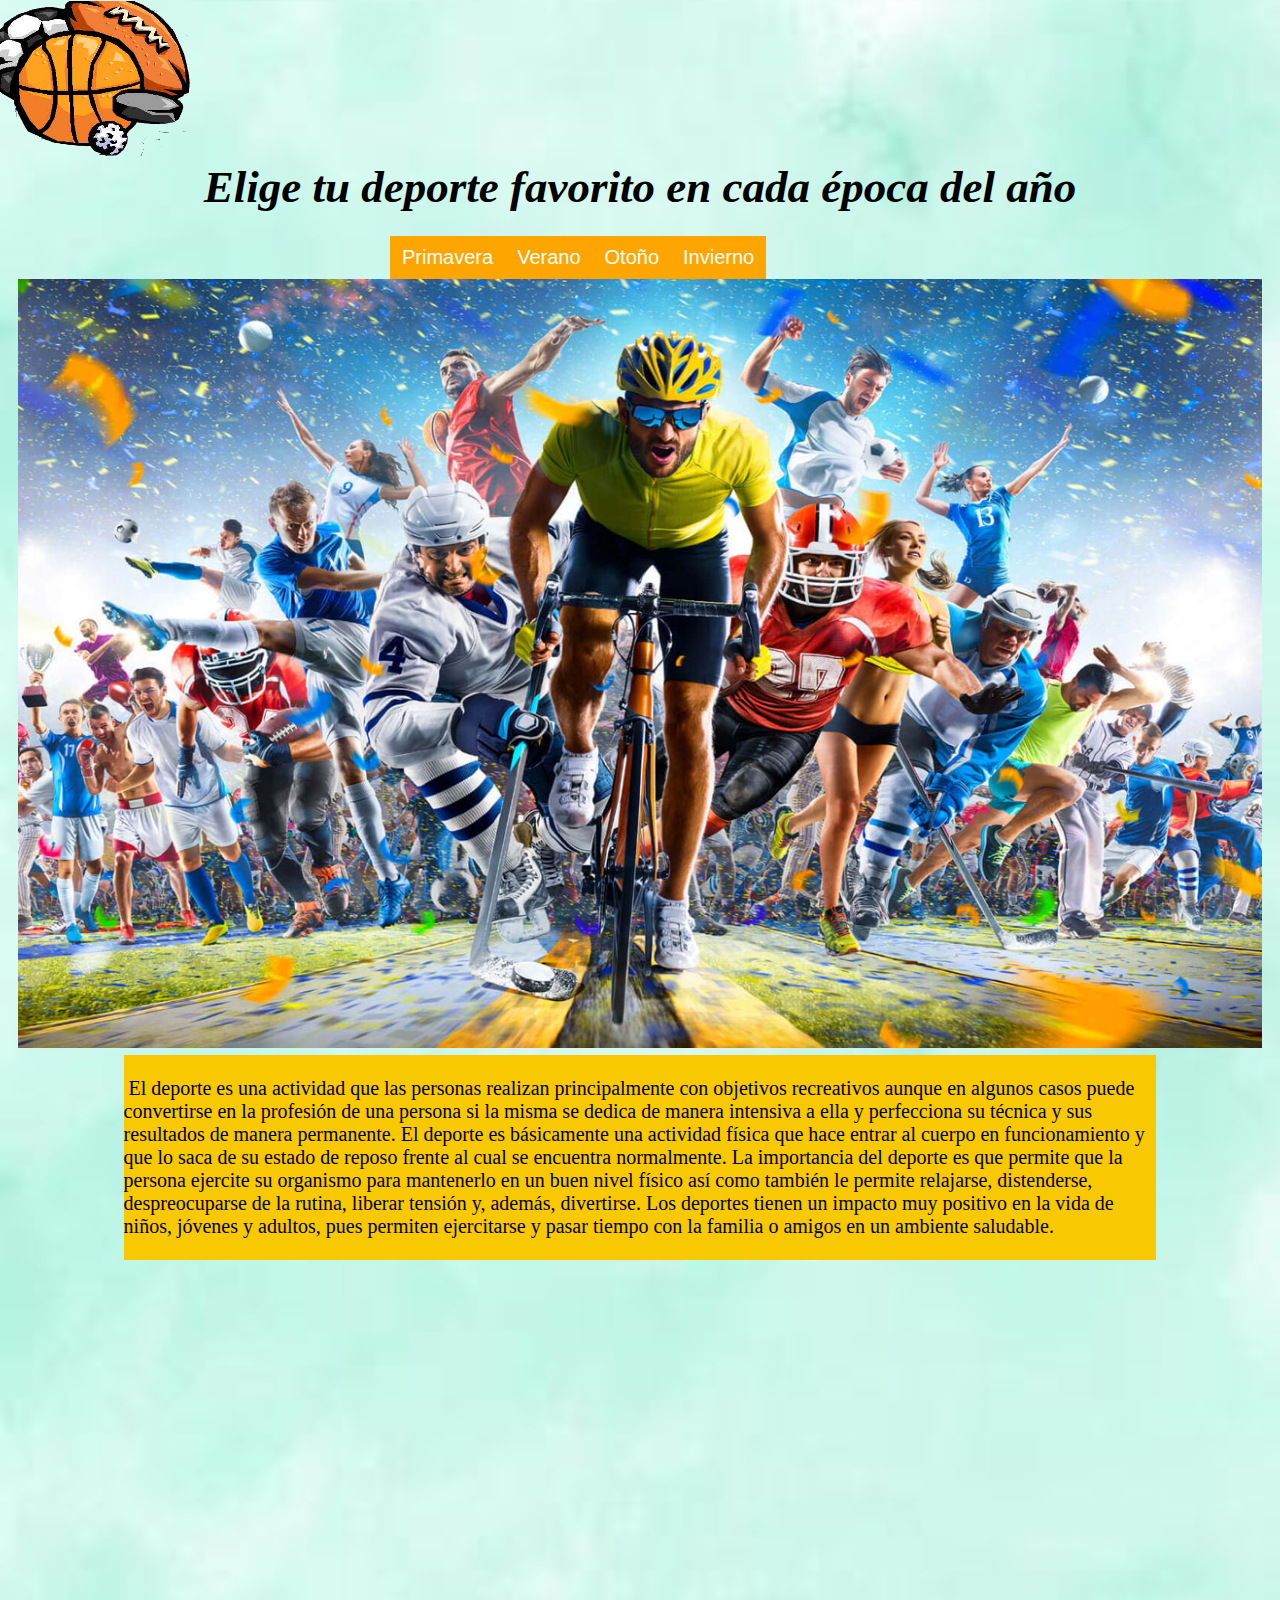
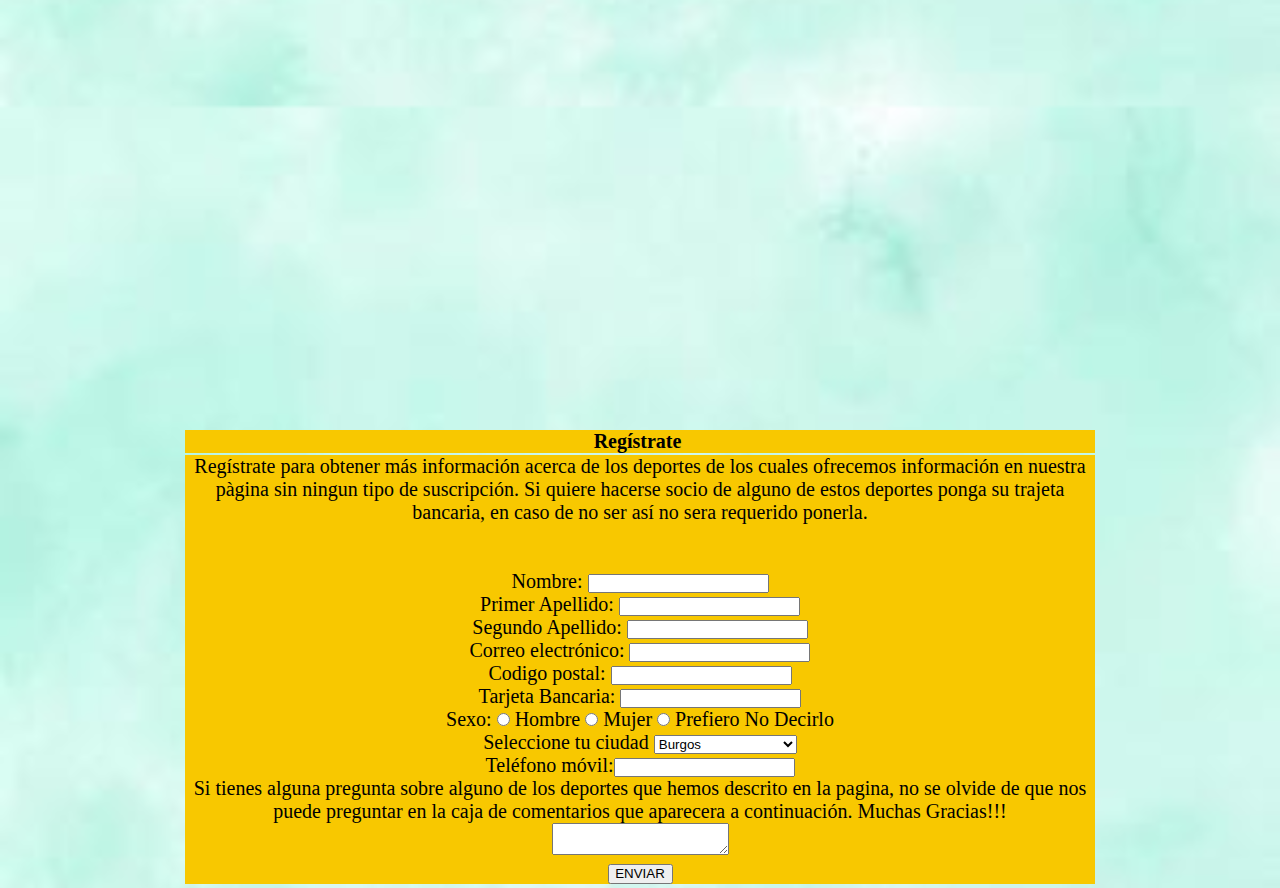
<file: index.html>
<!doctype html>
<html>
<head>
<meta charset="utf-8">
<title>Elige tu deporte favorito en cada época del año--Daniel</title>
<link href="css pw.css" rel="stylesheet" type="text/css">
<style type="text/css">
h1,h2,h3,h4,h5,h6 {
    font-style: oblique;
    font-weight: 400;
}
h1 {
    font-size: 45px;
}
</style>

	
	
	<style type="text/css">

body,td,th {
    color: #000000;
    font-size: 24px;
}
		.botonerror{
			width: 65px;
			height: 20px;
		}
    </style>
<link href="css pw.css" rel="stylesheet" type="text/css">
</head>

<body>
<img src="imagenes/logo_final.jpg" width="191" height="156" alt=""/>
<space></space>
<center>

<div id="n">
  <h1><strong>
    <center>
      Elige tu deporte favorito en cada época del año
    </center>
  </strong></h1>
  <p>&nbsp;</p>
</div>

<body>

<div id="header">
  <center>
  <ul class="nav">
<li><a href="">Primavera</a>
		<ul class = "nav">
			<dropdown>
			<li><a  href="paginas/mountain_bike.html">Mountain bike</a></li>
			<li><a href="paginas/runing.html">Running</a></li>
			<li><a href="paginas/alpinismo.html">Alpinismo</a></li>
			</dropdown>
		</ul>
</li>

	<li><a href="">Verano</a>
		<ul class = "nav2">
			<dropdown>
			<li><a href="paginas/natacion.html">Natación</a></li>
			<li><a href="paginas/piraguismo.html">Piragüismo</a></li>
			<li><a href="paginas/voleibol_playa.html">Voley playa</a></li>
			</dropdown>
		</ul>
	</li><li><a href="">Otoño</a>
		<ul class = "nav3">
			<dropdown>
			<li><a href="paginas/trekking.html">Trekking</a></li>
			<li><a href="paginas/crossfit.html">Crossfit</a></li>
			<li><a href="paginas/padel.html">Padel</a></li>
			</dropdown>
		</ul>
	</li>
	<li><a href="">Invierno</a>
		<ul class = "nav4">
		<dropdown>
			<li><a href="paginas/esqui.html"> Esquí</a></li>
			<li><a href="paginas/snowboard.html">Snowboard</a></li>
			<li><a href="paginas/hockey_sobre_hielo.html">Hockey sobre hielo</a></li>
			 </dropdown>
	</ul> </li>
	
	  </ul></center></div>
	
	<p>
	
<center><img src="imagenes/foto_de_depotistas_ portada _.jpg" width="1244" height="769" alt=""/></center> 
</p>

	
	<center>
	  <table width="81%" height="209" border="0.5">
	    <tbody>
	      <tr>
	        <td height="93" bgcolor="#F8C800">&nbsp;El deporte es una actividad que las personas realizan principalmente con objetivos recreativos aunque en algunos casos puede convertirse en la profesión de una persona si la misma se dedica de manera intensiva a ella y perfecciona su técnica y sus resultados de manera permanente. El deporte es básicamente una actividad física que hace entrar al cuerpo en funcionamiento y que lo saca de su estado de reposo frente al cual se encuentra normalmente. La importancia del deporte es que permite que la persona ejercite su organismo para mantenerlo en un buen nivel físico así como también le permite relajarse, distenderse, despreocuparse de la rutina, liberar tensión y, además, divertirse. Los deportes tienen un impacto muy positivo en la vida de niños, jóvenes y adultos, pues permiten ejercitarse y pasar tiempo con la familia o amigos en un ambiente saludable.</td>
          </tr>
        </tbody>
      </table>
	</center>
		<br>
	  
	  <br><br><br>

<center><iframe width="900" height="600" src="https://www.youtube.com/embed/-v3ufk_NVyg" title="YouTube video player" frameborder="0" allow="accelerometer; autoplay; clipboard-write; encrypted-media; gyroscope; picture-in-picture" allowfullscreen></iframe></center>

	
	<br><br><br>
	
	<table width="914" border="0.5">
  <tbody>
    <tr>
      <th bgcolor="#F8C800" scope="col">Regístrate&nbsp;</th>
    </tr>
    <tr>
      <td width="200" height="99" bgcolor="#F8C800">
		 <center><p>Regístrate para obtener más información acerca de los deportes de los cuales ofrecemos información en nuestra pàgina sin ningun tipo de suscripción. Si quiere hacerse socio de alguno de estos deportes ponga su trajeta bancaria, en caso de no ser así no sera requerido ponerla.</p></center>
	  <center><p>&nbsp;</p>
	  <p>&nbsp;</p>
	<p>Nombre:
			<input name="Nombre" type="text" id="Nombre"></p>
	<p> Primer Apellido:
	<input name="Apellido" type="text" id="Apellido">
	</p>
	<p> Segundo Apellido:
	<input name="Apellido" type="text" id="Apellido">
	</p>
	<p>Correo electrónico:
	<input name="Correo electrónico" type="email" id="Correo electrónico">
	</p>
	<p>Codigo postal:
	<input name="Codigo Postal" type="text" id="Codigo Postal">
	</p>
	<p> Tarjeta Bancaria:
	<input name="Tarjeta Bancaria" type="text" id="Tarjeta Bancaria">
	</p>
	   
	<p>Sexo:
    <input type="radio" name="hm" value="h"> Hombre
    <input type="radio" name="hm" value="m"> Mujer
	<input type="radio" name="hm" value="x"> Prefiero No Decirlo
  	</p>
			  
	 
		
	  
	Seleccione tu ciudad     
	  <select name="transporte">

<option>Burgos</option>
<option>Sevilla</option>
<option>Santander</option>
<option>Barcelona</option>
<option>Valencia</option>
<option>Santander</option>
<option>Madrid</option>
<option>Málaga</option>
<option>Otra Ciudad Distinta</option>

	</select>
		  <p>Teléfono móvil:<input type="tel"></p>
		 
		  <p>Si tienes alguna pregunta sobre alguno de los deportes que hemos descrito en la pagina, no se olvide de que nos puede preguntar en la caja de comentarios que aparecera a continuación. Muchas Gracias!!!<ul><textarea></textarea></ul></p>
			 
			 
			 <p><button class="botonerror" onclick="location.href='paginas/boton_enviar.html'">ENVIAR</button></p></center>
		</td>
    </tr>
    <tr> </tr>
  </tbody>
</table>



	
</body> 
	</center></body>
</html>
</file>
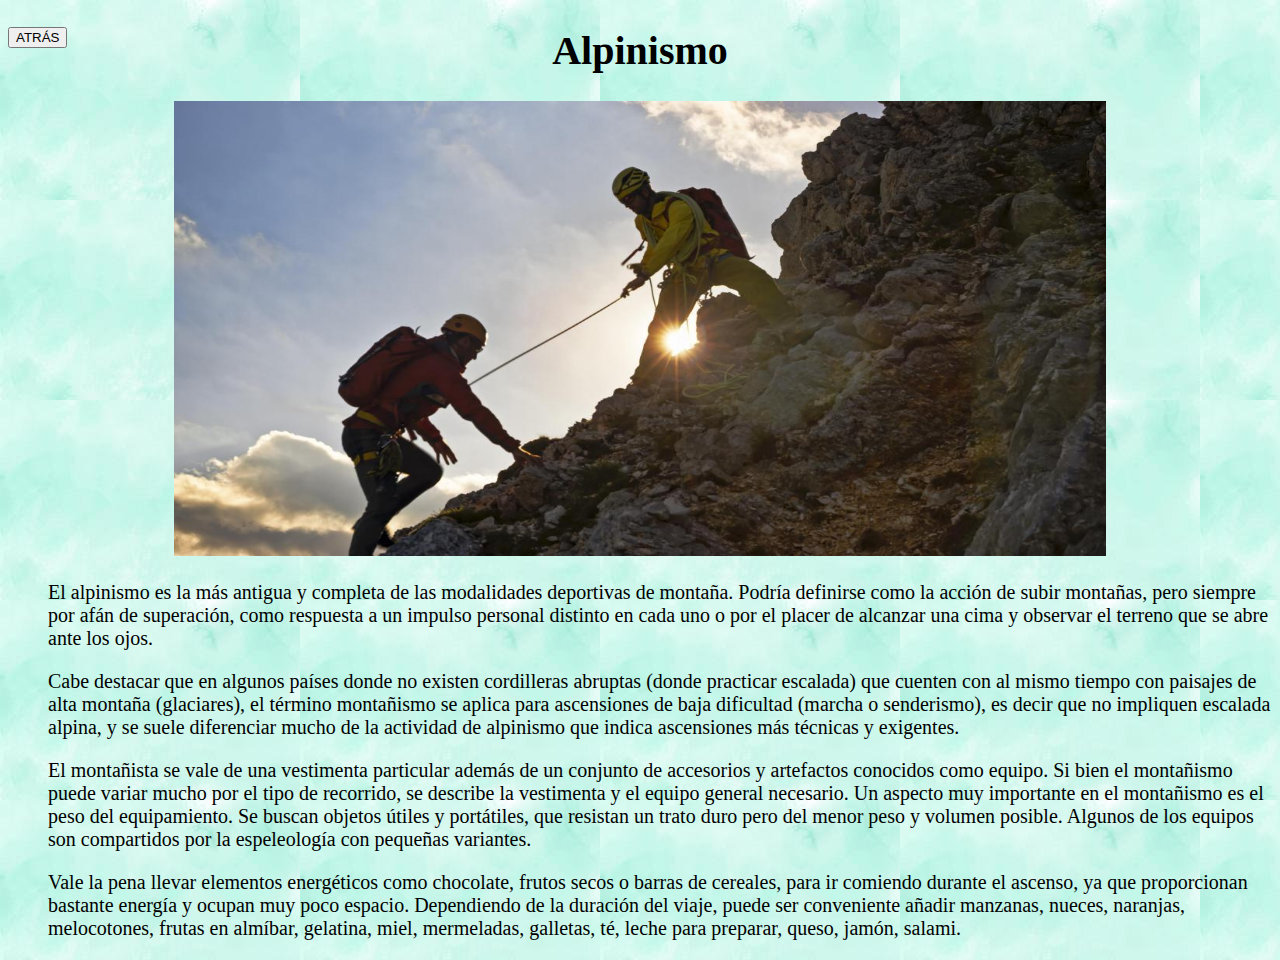
<file: paginas/alpinismo.html>
<!doctype html>
<html>
<head>
<meta charset="utf-8">
<title>Alpinismo</title>
<style type="text/css">
body {
    background-image: url(../imagenes/-background-vector.jpg);
    background-repeat: repeat;
	font-size: 20px;
}
	.botonerror{
		position:absolute;
	}
</style>
</head>
<body>
	<button class="botonerror" onclick="location.href='../index.html'">ATRÁS</button>
	<div>
		
	</div>
<center><h1>Alpinismo</h1></center>


<center><img src="../imagenes/alpinismo.jpeg" width="932" height="455" alt=""/></center>

	
	
<ul><p>El alpinismo es la más antigua y completa de las modalidades deportivas de montaña. Podría definirse como la acción de subir montañas, pero siempre por afán de superación, como respuesta a un impulso personal distinto en cada uno o por el placer de alcanzar una cima y observar el terreno que se abre ante los ojos.</p>	
    <p>Cabe destacar que en algunos países donde no existen cordilleras abruptas (donde practicar escalada) que cuenten con al mismo tiempo con paisajes de alta montaña (glaciares), el término montañismo se aplica para ascensiones de baja dificultad (marcha o senderismo), es decir que no impliquen escalada alpina, y se suele diferenciar mucho de la actividad de alpinismo que indica ascensiones más técnicas y exigentes.</p>
	<p>El montañista se vale de una vestimenta particular además de un conjunto de accesorios y artefactos conocidos como equipo. Si bien el montañismo puede variar mucho por el tipo de recorrido, se describe la vestimenta y el equipo general necesario. Un aspecto muy importante en el montañismo es el peso del equipamiento. Se buscan objetos útiles y portátiles, que resistan un trato duro pero del menor peso y volumen posible. Algunos de los equipos son compartidos por la espeleología con pequeñas variantes.</p>
	<p>Vale la pena llevar elementos energéticos como chocolate, frutos secos o barras de cereales, para ir comiendo durante el ascenso, ya que proporcionan bastante energía y ocupan muy poco espacio. Dependiendo de la duración del viaje, puede ser conveniente añadir manzanas, nueces, naranjas, melocotones, frutas en almíbar, gelatina, miel, mermeladas, galletas, té, leche para preparar, queso, jamón, salami.</p>
	</ul>

	
</body>
</html>
</file>
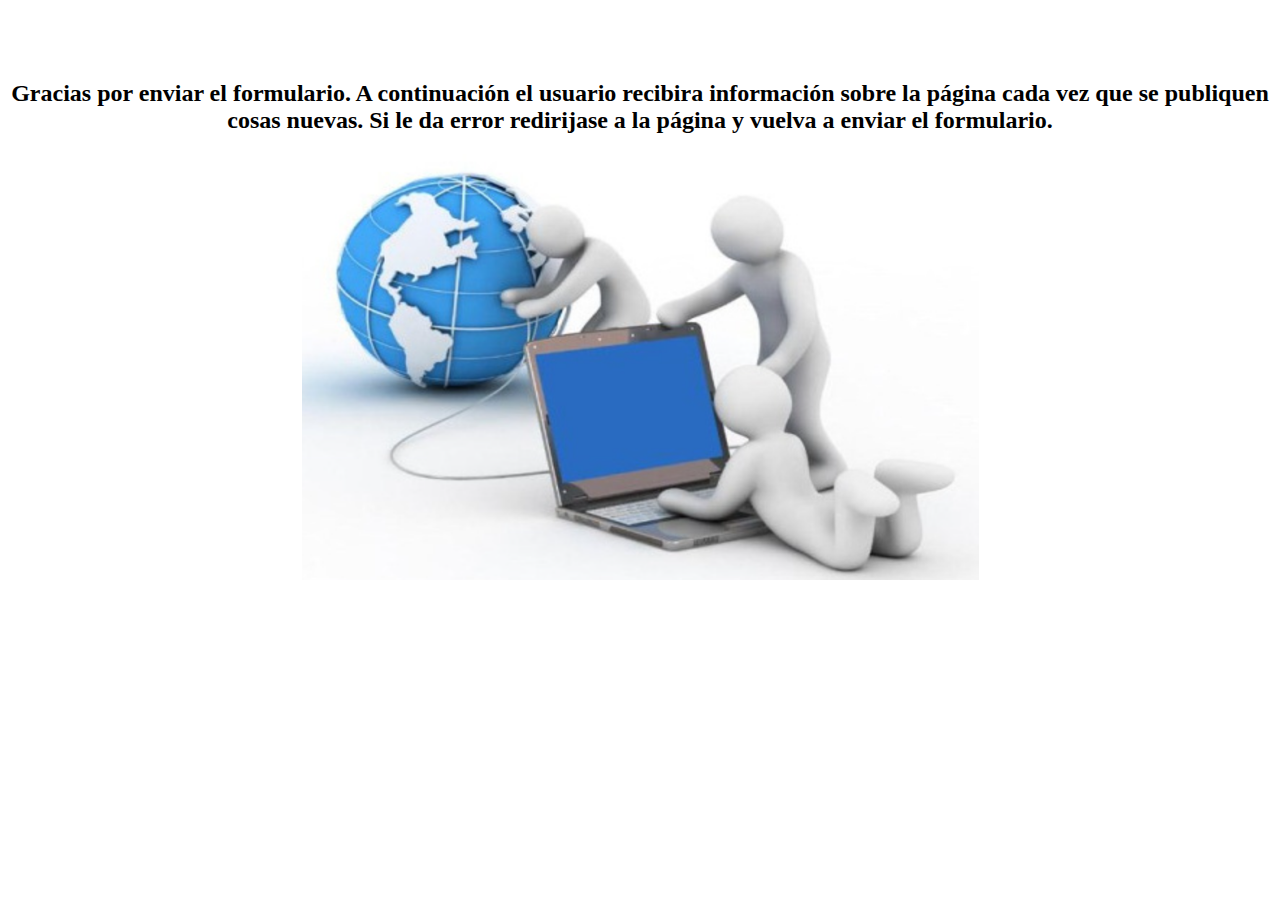
<file: paginas/boton_enviar.html>
<!doctype html>
<html>
<head>
<meta charset="utf-8">
<title>Botón enviar</title>

<center><h1>&nbsp;</h1></center>
	
	
	
	<style type="text/css">
body {

    
}
</style>
</head>

<body>
<center><h2>Gracias por enviar el formulario. A continuación el usuario recibira información sobre la página cada vez que se publiquen cosas nuevas. Si le da error redirijase a la página y vuelva a enviar el formulario.</h2>
</center>
<center>
  <img src="../imagenes/foto_de_boton_de_enviar.PNG" width="677" height="426" alt=""/>
</center>
</body>
</html>
</file>
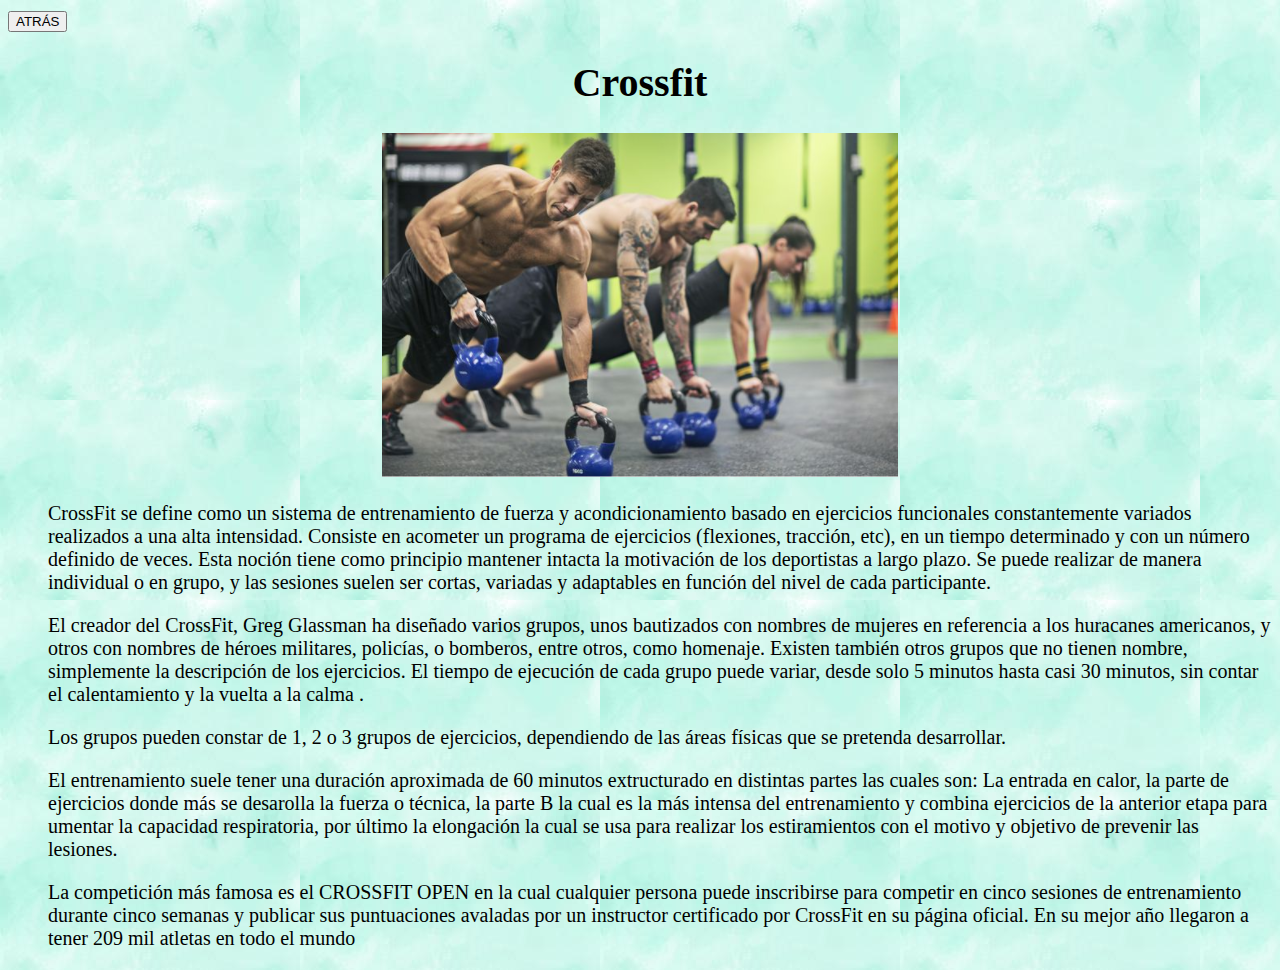
<file: paginas/crossfit.html>
<!doctype html>
<html>
<head>
<meta charset="utf-8">
<title>Crossfit</title>
<style type="text/css">
body {
    background-image: url(../imagenes/-background-vector.jpg);
    background-repeat: repeat;
	font-size: 20px;
}
</style>
</head>
<body>
	<button class="botonerror" onclick="location.href='../index.html'">ATRÁS</button>
<center><h1>Crossfit</h1></center>
<center>
  <img src="../imagenes/crossfit.PNG" width="516" height="344" alt=""/>
</center>
	<ul>CrossFit se define como un sistema de entrenamiento de fuerza y acondicionamiento basado en ejercicios funcionales constantemente variados realizados a una alta intensidad.
	Consiste en acometer un programa de ejercicios (flexiones, tracción, etc), en un tiempo determinado y con un número definido de veces.

	Esta noción tiene como principio mantener intacta la motivación de los deportistas a largo plazo. Se puede realizar de manera individual o en grupo, y las sesiones suelen ser cortas, variadas y adaptables en función del nivel de cada participante.

<p>El creador del CrossFit, Greg Glassman ha diseñado varios grupos, unos bautizados con nombres de mujeres en referencia a los huracanes americanos, y otros con nombres de héroes militares, policías, o bomberos, entre otros, como homenaje.

Existen también otros grupos que no tienen nombre, simplemente la descripción de los ejercicios. El tiempo de ejecución de cada grupo puede variar, desde solo 5 minutos hasta casi 30 minutos, sin contar el calentamiento y la vuelta a la calma .</p>

Los grupos pueden constar de 1, 2 o 3 grupos de ejercicios, dependiendo de las áreas físicas que se pretenda desarrollar.

<p>El entrenamiento suele tener una duración aproximada de 60 minutos extructurado en distintas partes las cuales son: La entrada en calor, la parte de ejercicios donde más se desarolla la fuerza o técnica, la parte B la cual es la más intensa del entrenamiento y combina ejercicios de la anterior etapa para umentar la capacidad respiratoria, por último la elongación la cual se usa para realizar los estiramientos con el motivo y objetivo de prevenir las lesiones.</p>

<p> La competición más famosa es el CROSSFIT OPEN en la cual cualquier persona puede inscribirse para competir en cinco sesiones de entrenamiento durante cinco semanas y publicar sus puntuaciones avaladas por un instructor certificado por CrossFit en su página oficial. En su mejor año llegaron a tener 209 mil atletas en todo el mundo</p>


</ul>

	
</body>	
</html>
</file>
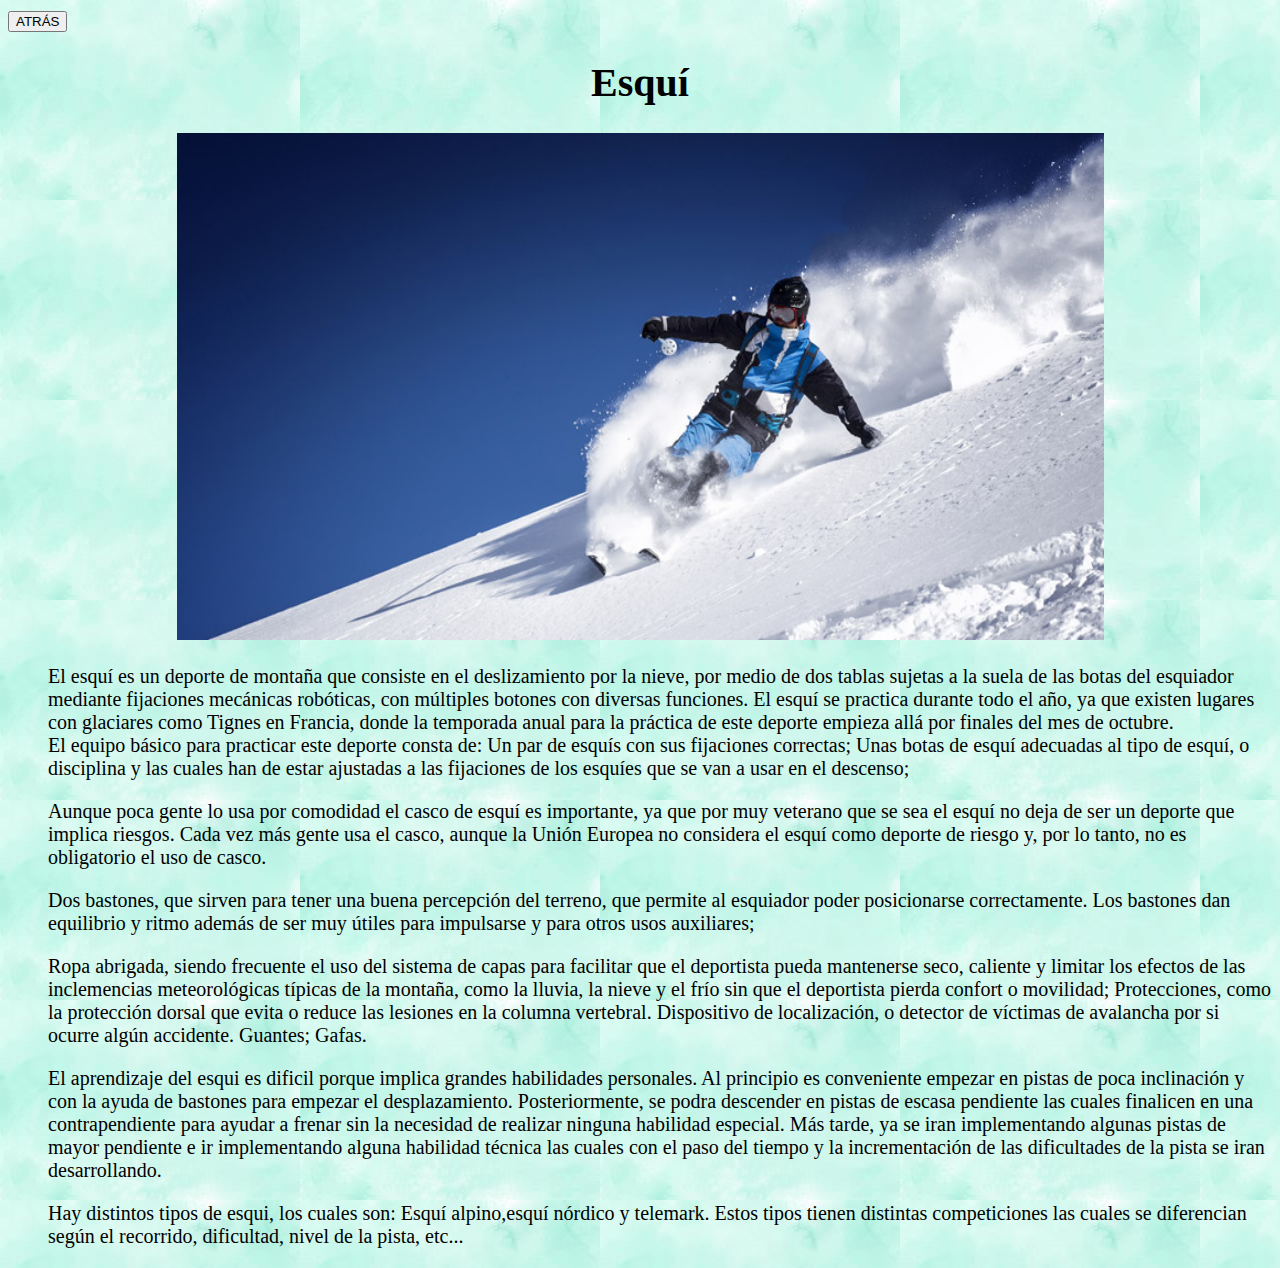
<file: paginas/esqui.html>
<!doctype html>
<html>
<head>
<meta charset="utf-8">
<title>Esquí</title>
<style type="text/css">
body {
    background-image: url(../imagenes/-background-vector.jpg);
    background-repeat: repeat;
	font-size: 20px;
}
</style>
</head>
<body>
	<button class="botonerror" onclick="location.href='../index.html'">ATRÁS</button>
<center><h1>Esquí</h1></center>
<center>
  <img src="../imagenes/hombre-esquiando.jpg" width="927" height="507" alt=""/>
</center>
	<ul><div>El esquí es un deporte de montaña que consiste en el deslizamiento por la nieve, por medio de dos tablas sujetas a la suela de las botas del esquiador mediante fijaciones mecánicas robóticas, con múltiples botones con diversas funciones. El esquí se practica durante todo el año, ya que existen lugares con glaciares como Tignes en Francia, donde la temporada anual para la práctica de este deporte empieza allá por finales del mes de octubre.</div>
	
	<div>El equipo básico para practicar este deporte consta de:
Un par de esquís con sus fijaciones correctas;
	
Unas botas de esquí adecuadas al tipo de esquí, o disciplina y las cuales han de estar ajustadas a las fijaciones de los esquíes que se van a usar en el descenso;
	
<p>Aunque poca gente lo usa por comodidad el casco de esquí es importante, ya que por muy veterano que se sea el esquí no deja de ser un deporte que implica riesgos. Cada vez más gente usa el casco, aunque la Unión Europea no considera el esquí como deporte de riesgo y, por lo tanto, no es obligatorio el uso de casco.</p>
	
Dos bastones, que sirven para tener una buena percepción del terreno, que permite al esquiador poder posicionarse correctamente. Los bastones dan equilibrio y ritmo además de ser muy útiles para impulsarse y para otros usos auxiliares;
	
<p>Ropa abrigada, siendo frecuente el uso del sistema de capas para facilitar que el deportista pueda mantenerse seco, caliente y limitar los efectos de las inclemencias meteorológicas típicas de la montaña, como la lluvia, la nieve y el frío sin que el deportista pierda confort o movilidad;
	
Protecciones, como la protección dorsal que evita o reduce las lesiones en la columna vertebral.
Dispositivo de localización, o detector de víctimas de avalancha por si ocurre algún accidente.
Guantes;
Gafas.</p>

<p>El aprendizaje del esqui es dificil porque implica grandes habilidades personales. Al principio es conveniente empezar en pistas de poca inclinación y con la ayuda de bastones para empezar el desplazamiento. Posteriormente, se podra descender en pistas de escasa pendiente las cuales finalicen en una contrapendiente para ayudar a frenar sin la necesidad de realizar ninguna habilidad especial. Más tarde, ya se iran implementando algunas pistas de mayor pendiente e ir implementando alguna habilidad técnica las cuales con el paso del tiempo y la incrementación de las dificultades de la pista se iran desarrollando.</p>

<p>Hay distintos tipos de esqui, los cuales son: Esquí alpino,esquí nórdico y telemark. Estos tipos tienen distintas competiciones las cuales se diferencian según el recorrido, dificultad, nivel de la pista, etc...</p>

	</div></ul>
		
	
</body>
</html>
</file>
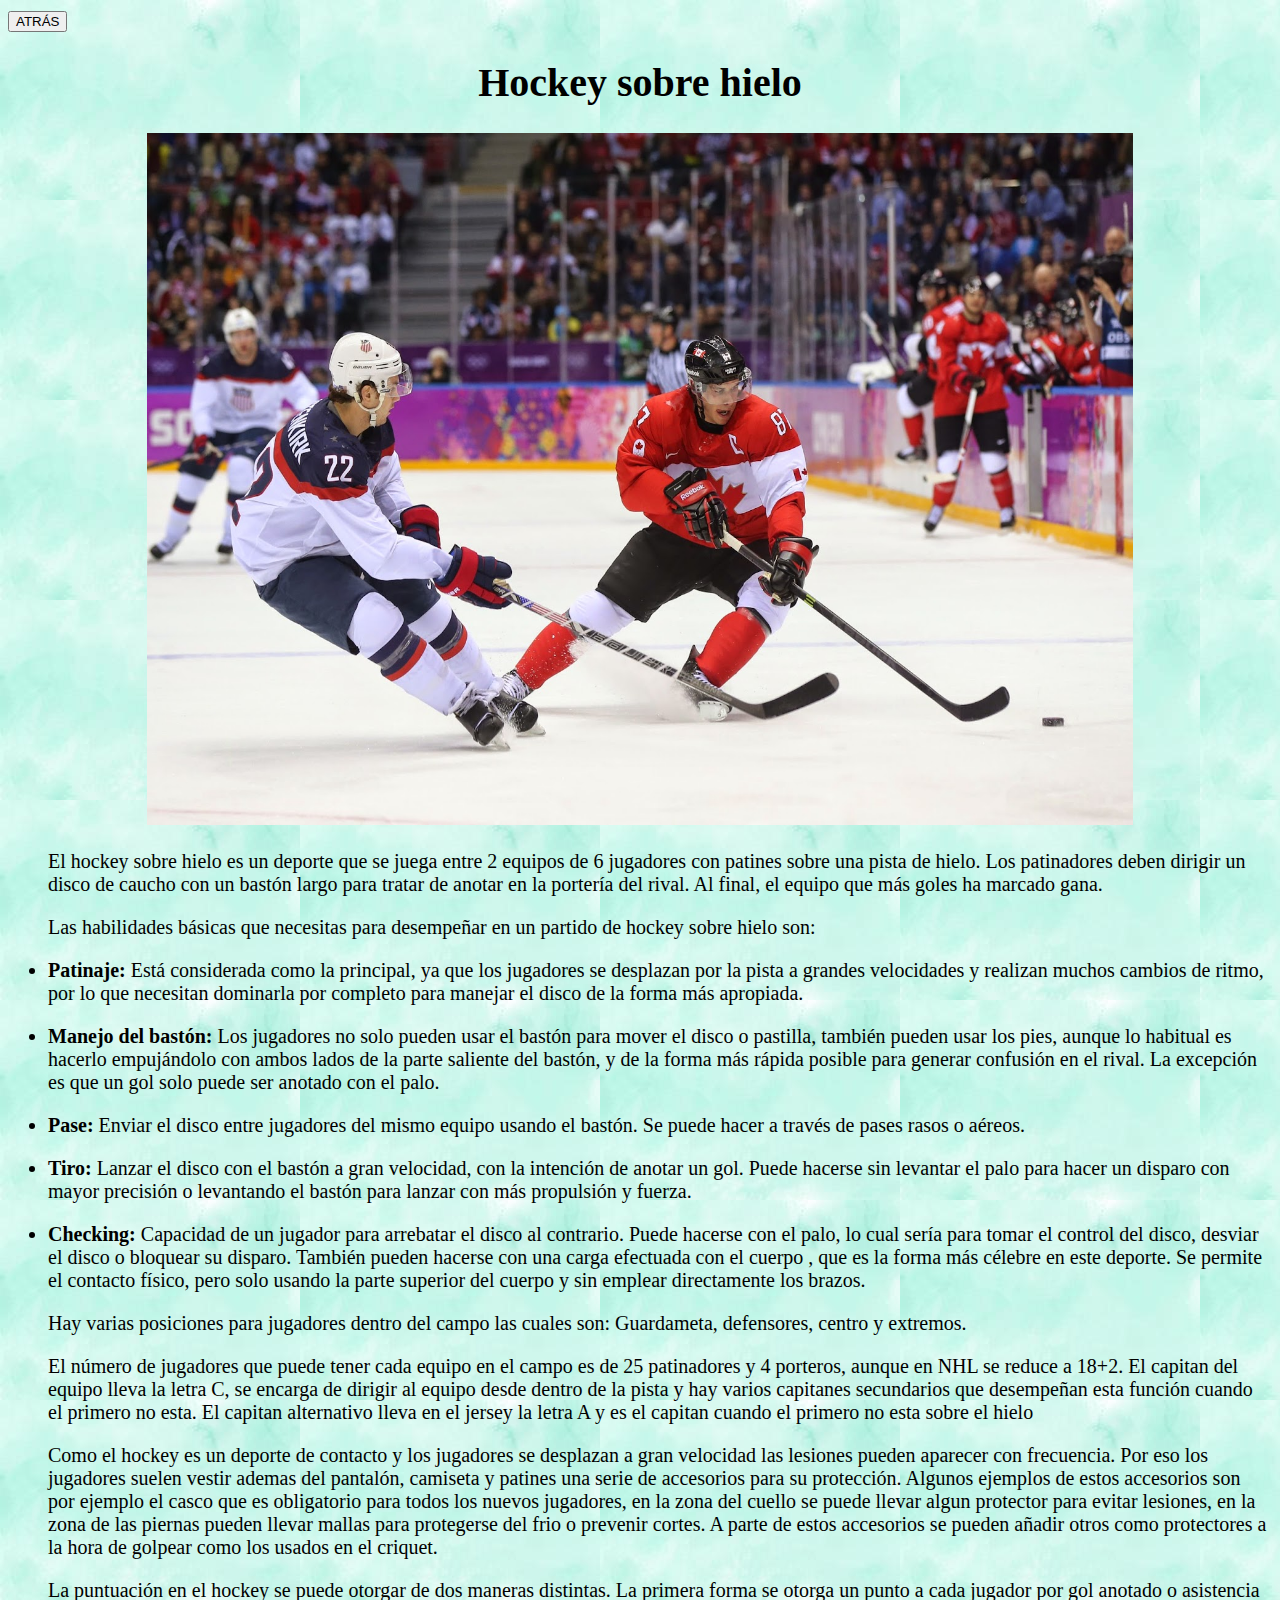
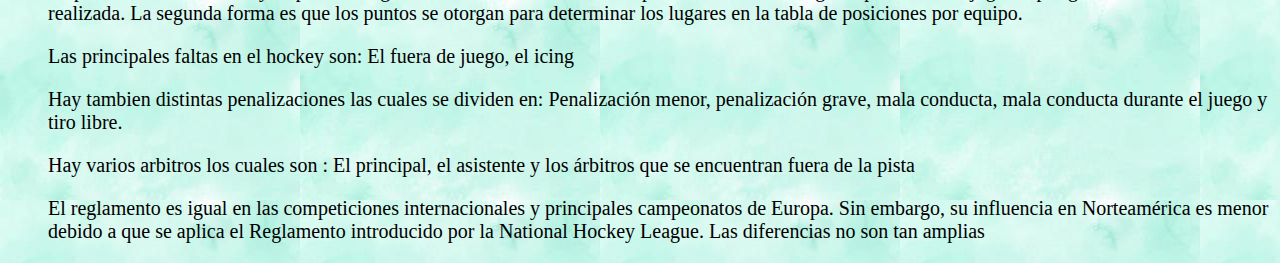
<file: paginas/hockey_sobre_hielo.html>
<!doctype html>
<html>
<head>
<meta charset="utf-8">
<title>Hockey sobre hielo</title>
<style type="text/css">
body {
    background-image: url(../imagenes/-background-vector.jpg);
    background-repeat: repeat;
	font-size: 20px;
}
</style>
</head>
<body>
<button class="botonerror" onclick="location.href='../index.html'">ATRÁS</button>
<center><h1>Hockey sobre hielo</h1></center>
	<center><img src="../imagenes/Hockey_sobre_hielo-0.jpg" width="986" height="692" alt=""/>
	</center>

<ul><div>El hockey sobre hielo es un deporte que se juega entre 2 equipos de 6 jugadores con patines sobre una pista de hielo. Los patinadores deben dirigir un disco de caucho con un bastón largo para tratar de anotar en la portería del rival. Al final, el equipo que más goles ha marcado gana.</div></ul>

	<ul><div>Las habilidades básicas que necesitas para desempeñar en un partido de hockey sobre hielo son:

		<li><p><strong>Patinaje:</strong> Está considerada como la principal, ya que los jugadores se desplazan por la pista a grandes velocidades y realizan muchos cambios de ritmo, por lo que necesitan dominarla por completo para manejar el disco de la forma más apropiada.</p></li>

		<li><p><strong>Manejo del bastón:</strong> Los jugadores no solo pueden usar el bastón para mover el disco o pastilla, también pueden usar los pies, aunque lo habitual es hacerlo empujándolo con ambos lados de la parte saliente del bastón, y de la forma más rápida posible para generar confusión en el rival. La excepción es que un gol solo puede ser anotado con el palo.</p></li>

		<li><p><strong>Pase:</strong> Enviar el disco entre jugadores del mismo equipo usando el bastón. Se puede hacer a través de pases rasos o aéreos.</p></li>

		<li>
		  <p><strong>Tiro:</strong> Lanzar el disco con el bastón a gran velocidad, con la intención de anotar un gol. Puede hacerse sin levantar el palo para hacer un disparo con mayor precisión o levantando el bastón para lanzar con más propulsión y fuerza. </p></li>

		<li><p><strong>Checking:</strong> Capacidad de un jugador para arrebatar el disco al contrario. Puede hacerse con el palo, lo cual sería para tomar el control del disco, desviar el disco o bloquear su disparo. También pueden hacerse con una carga efectuada con el cuerpo , que es la forma más célebre en este deporte. Se permite el contacto físico, pero solo usando la parte superior del cuerpo y sin emplear directamente los brazos.</p></li>
		
		<p>Hay varias posiciones para jugadores dentro del campo las cuales son: Guardameta, defensores, centro y extremos.</p>
		
		<p> El número de jugadores que puede tener cada equipo en el campo es de 25 patinadores y 4 porteros, aunque en NHL se reduce a 18+2. El capitan del equipo lleva la letra C, se encarga de dirigir al equipo desde dentro de la pista y hay varios capitanes secundarios que desempeñan esta función cuando el primero no esta. El capitan alternativo lleva en el jersey la letra A y es el capitan cuando el primero no esta sobre el hielo</p>
		
		<p> Como el hockey es un deporte de contacto y los jugadores se desplazan a gran velocidad las lesiones pueden aparecer con frecuencia. Por eso los jugadores suelen vestir ademas del pantalón, camiseta y patines una serie de accesorios para su protección. Algunos ejemplos de estos accesorios son por ejemplo el casco que es obligatorio para todos los nuevos jugadores, en la zona del cuello se puede llevar algun protector para evitar lesiones, en la zona de las piernas pueden llevar mallas para protegerse del frio o prevenir cortes. A parte de estos accesorios se pueden añadir otros como protectores a la hora de golpear como los usados en el criquet.</p>
		
		<p> La puntuación en el hockey se puede otorgar de dos maneras distintas. La primera forma se otorga un punto a cada jugador por gol anotado o asistencia realizada. La segunda forma es que los puntos se otorgan para determinar los lugares en la tabla de posiciones por equipo.</p>
		
		<p> Las principales faltas en el hockey son: El fuera de juego, el icing</p>
		
		<p> Hay tambien distintas penalizaciones las cuales se dividen en: Penalización menor, penalización grave, mala conducta, mala conducta durante el juego y tiro libre.</p>
		
		<p> Hay varios arbitros los cuales son : El principal, el asistente y los árbitros que se encuentran fuera de la pista</p>
		
		<p>El reglamento es igual en las competiciones internacionales y principales campeonatos de Europa. Sin embargo, su influencia en Norteamérica es menor debido a que se aplica el Reglamento introducido por la National Hockey League. Las diferencias no son tan amplias</p>
</div></ul>
	

</body>
</html>
</file>
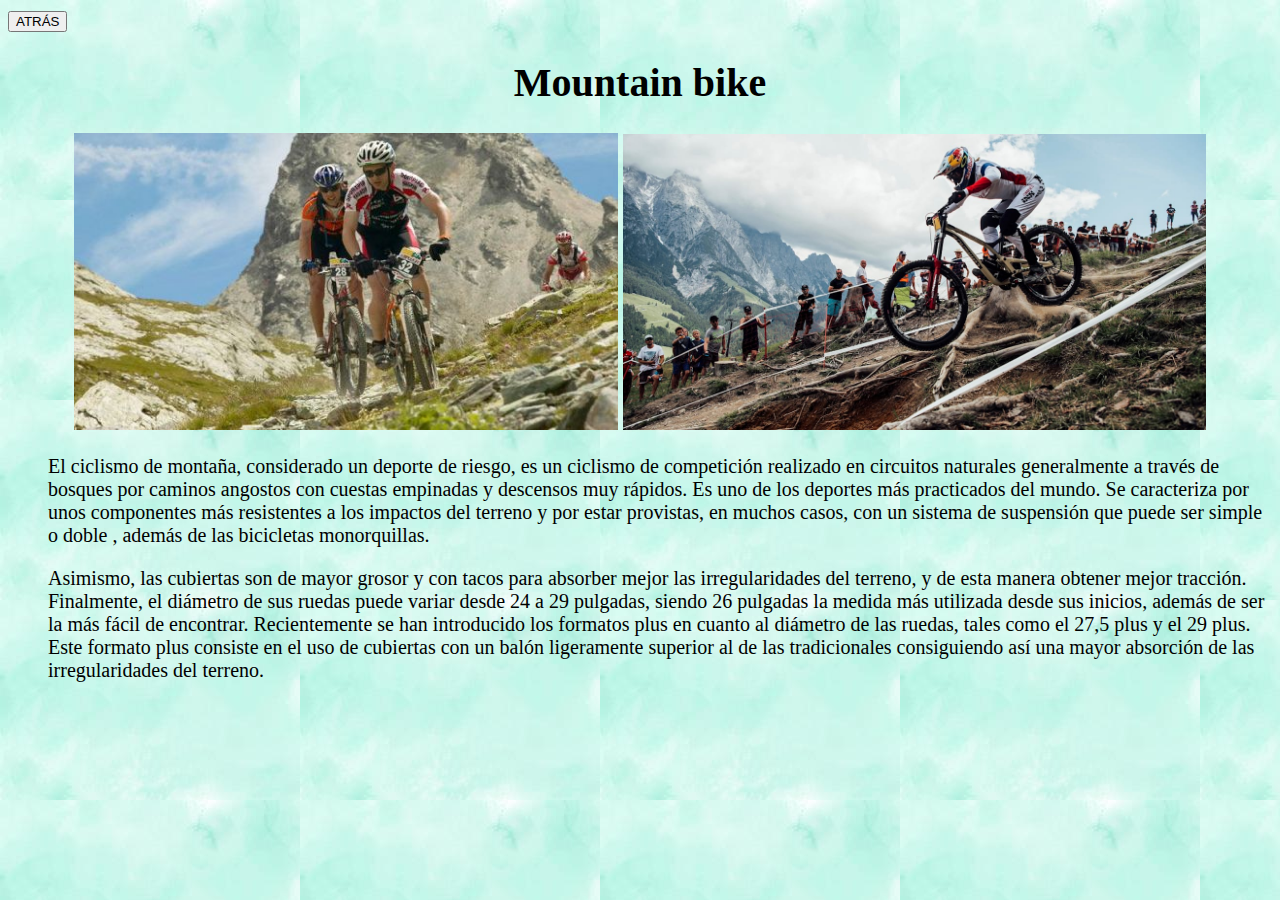
<file: paginas/mountain_bike.html>
<!doctype html>
<html>
<head>
<meta charset="utf-8">
<title>Mountain bike</title>
<style type="text/css">
body {
    background-image: url(../imagenes/-background-vector.jpg);
    background-repeat: repeat;
	font-size: 20px;
}
</style>
</head>
<body>
	<button class="botonerror" onclick="location.href='../index.html'">ATRÁS</button>
<center><h1>Mountain bike</h1></center>


<center>
  <img src="../imagenes/mountain_buke.jpeg" width="544" height="297" alt=""/>
	<img src="../imagenes/descenso.jpg" width="583" height="296" alt=""/>
</center>
  <ul><p dir="ltr">El ciclismo de montaña, considerado un deporte de riesgo, es un ciclismo de competición realizado en circuitos naturales generalmente a través de bosques por caminos angostos con cuestas empinadas y descensos muy rápidos. Es uno de los deportes más practicados del mundo. Se caracteriza por unos componentes más resistentes a los impactos del terreno y por estar provistas, en muchos casos, con un sistema de suspensión que puede ser simple o doble , además de las bicicletas monorquillas. </p>
  Asimismo, las cubiertas son de mayor grosor y con tacos para absorber mejor las irregularidades del terreno, y de esta manera obtener mejor tracción. Finalmente, el diámetro de sus ruedas puede variar desde 24 a 29 pulgadas, siendo 26 pulgadas la medida más utilizada desde sus inicios, además de ser la más fácil de encontrar. Recientemente se han introducido los formatos plus en cuanto al diámetro de las ruedas, tales como el 27,5 plus y el 29 plus. Este formato plus consiste en el uso de cubiertas con un balón ligeramente superior al de las tradicionales consiguiendo así una mayor absorción de las irregularidades del terreno.
<br></ul>

</body>
</html>
</file>
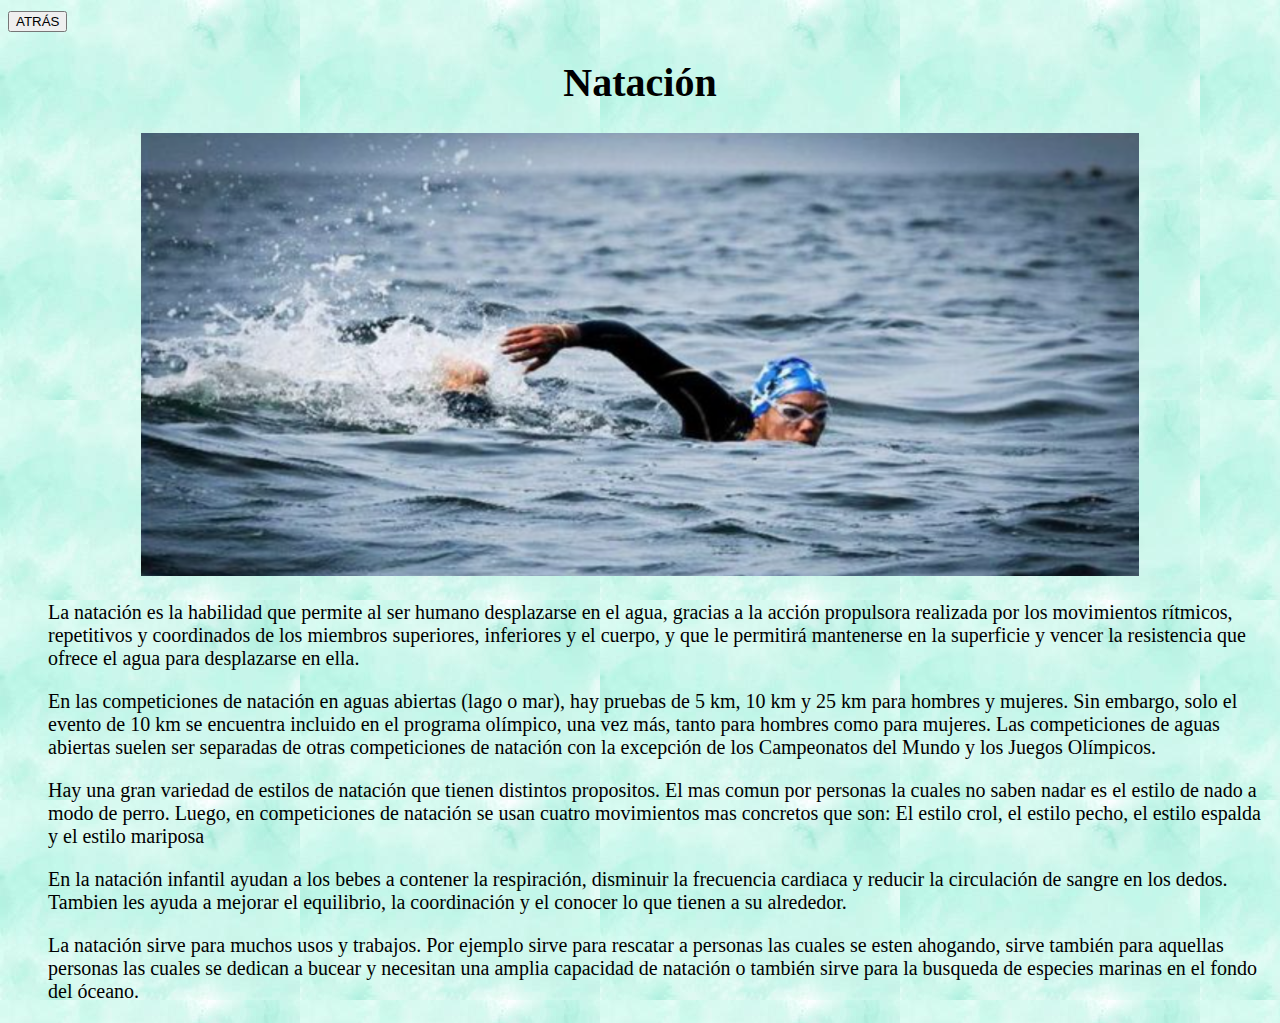
<file: paginas/natacion.html>
<!doctype html>
<html>
<head>
<meta charset="utf-8">
<title>Natación</title>
<style type="text/css">
body {
    background-image: url(../imagenes/-background-vector.jpg);
    background-repeat: repeat;
	font-size: 20px;
}
</style>
</head>
<body>
	<button class="botonerror" onclick="location.href='../index.html'">ATRÁS</button>
<center><h1>Natación</h1></center>
<center>
  <img src="../imagenes/Nataciíon.PNG" width="998" height="443" alt=""/>
</center>

	<ul>
	  <div>La natación es la habilidad que permite al ser humano desplazarse en el agua, gracias a la acción propulsora realizada por los movimientos rítmicos, repetitivos y coordinados de los miembros superiores, inferiores y el cuerpo, y que le permitirá mantenerse en la superficie y vencer la resistencia que ofrece el agua para desplazarse en ella.</div></ul>
<ul><p>En las competiciones de natación en aguas abiertas (lago o mar), hay pruebas de 5 km, 10 km y 25 km para hombres y mujeres. Sin embargo, solo el evento de 10 km se encuentra incluido en el programa olímpico, una vez más, tanto para hombres como para mujeres. Las competiciones de aguas abiertas suelen ser separadas de otras competiciones de natación con la excepción de los Campeonatos del Mundo y los Juegos Olímpicos.</p>
    <p>Hay una gran variedad de estilos de natación que tienen distintos propositos. El mas comun por personas la cuales no saben nadar es el estilo de nado a modo de perro. Luego, en competiciones de natación se usan cuatro movimientos mas concretos que son: El estilo crol, el estilo pecho, el estilo espalda y el estilo mariposa</p>
	<p>En la natación infantil ayudan a los bebes a contener la respiración, disminuir la frecuencia cardiaca y reducir la circulación de sangre en los dedos. Tambien les ayuda a mejorar el equilibrio, la coordinación y el conocer lo que tienen a su alrededor.</p>
	<p>La natación sirve para muchos usos y trabajos. Por ejemplo sirve para rescatar a personas las cuales se esten ahogando, sirve también para aquellas personas las cuales se dedican a bucear y necesitan una amplia capacidad de natación o también sirve para la busqueda de especies marinas en el fondo del óceano.</p>
</ul>
	
</body>
</html>
</file>
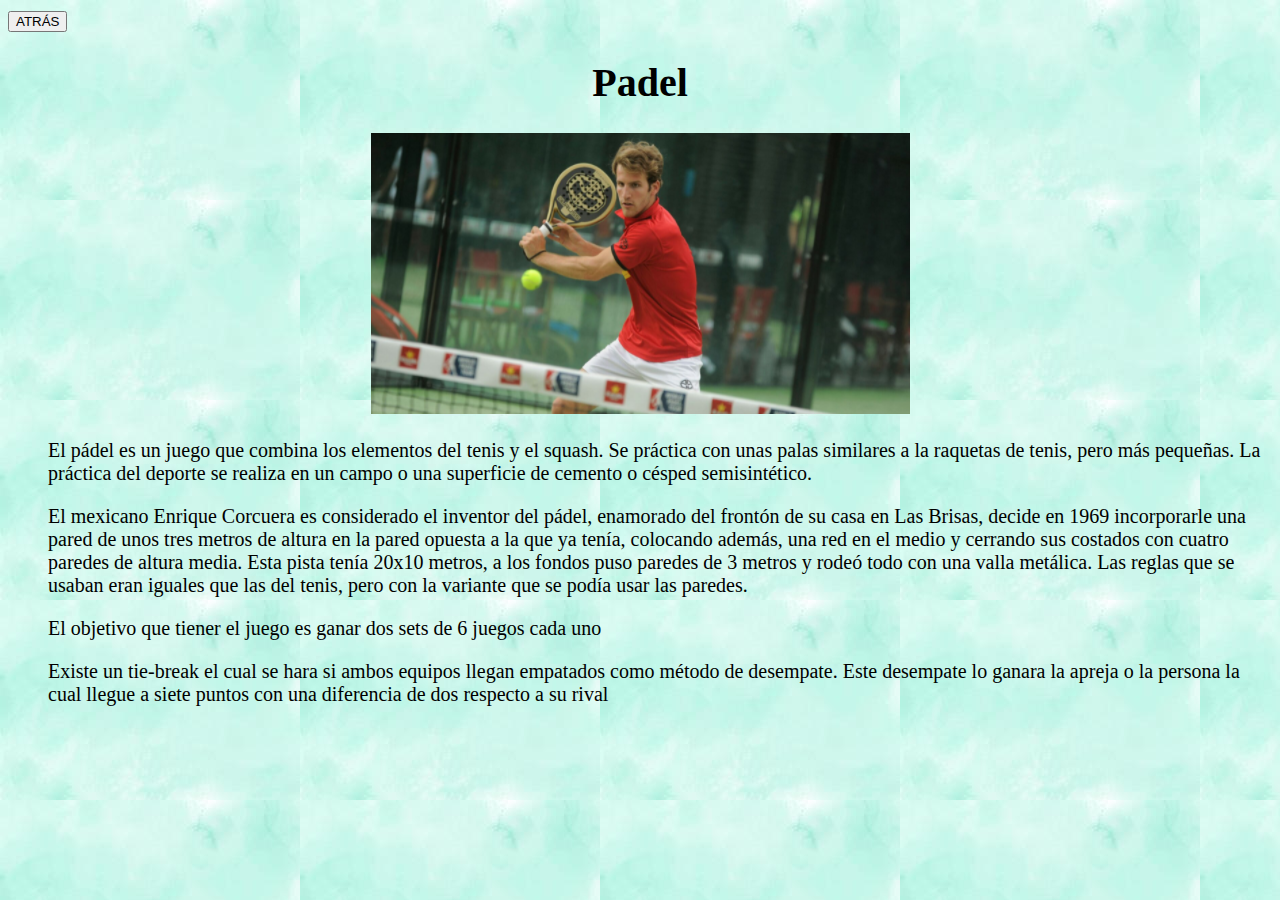
<file: paginas/padel.html>
<!doctype html>
<html>
<head>
<meta charset="utf-8">
<title>Padel</title>
<style type="text/css">
body {
    background-image: url(../imagenes/-background-vector.jpg);
    background-repeat: repeat;
	font-size: 20px;
}
</style>
</head>
<body>
	<button class="botonerror" onclick="location.href='../index.html'">ATRÁS</button>
<center><h1>Padel</h1></center>
<center>
  <img src="../imagenes/Padel.PNG" width="539" height="281" alt=""/>
</center>

	<ul>
	  	<div>
		  El pádel es un juego que combina los elementos del tenis y el squash. Se práctica con unas palas similares a la raquetas de tenis, pero más pequeñas. La práctica del deporte se realiza en un campo o una superficie de cemento o césped semisintético.
		</div>
	</ul>
	<ul><p>El mexicano Enrique Corcuera es considerado el inventor del pádel, enamorado del frontón de su casa en Las Brisas, decide en 1969 incorporarle una pared de unos tres metros de altura en la pared opuesta a la que ya tenía, colocando además, una red en el medio y cerrando sus costados con cuatro paredes de altura media. Esta pista tenía 20x10 metros, a los fondos puso paredes de 3 metros y rodeó todo con una valla metálica. Las reglas que se usaban eran iguales que las del tenis, pero con la variante que se podía usar las paredes.</p></ul>
    <ul><p>El objetivo que tiener el juego es ganar dos sets de 6 juegos cada uno</p></ul>
    <ul><p>Existe un tie-break el cual se hara si ambos equipos llegan empatados como método de desempate. Este desempate lo ganara la apreja o la persona la cual llegue a siete puntos con una diferencia de dos respecto a su rival</p></ul>	
</body>
</html>
</file>
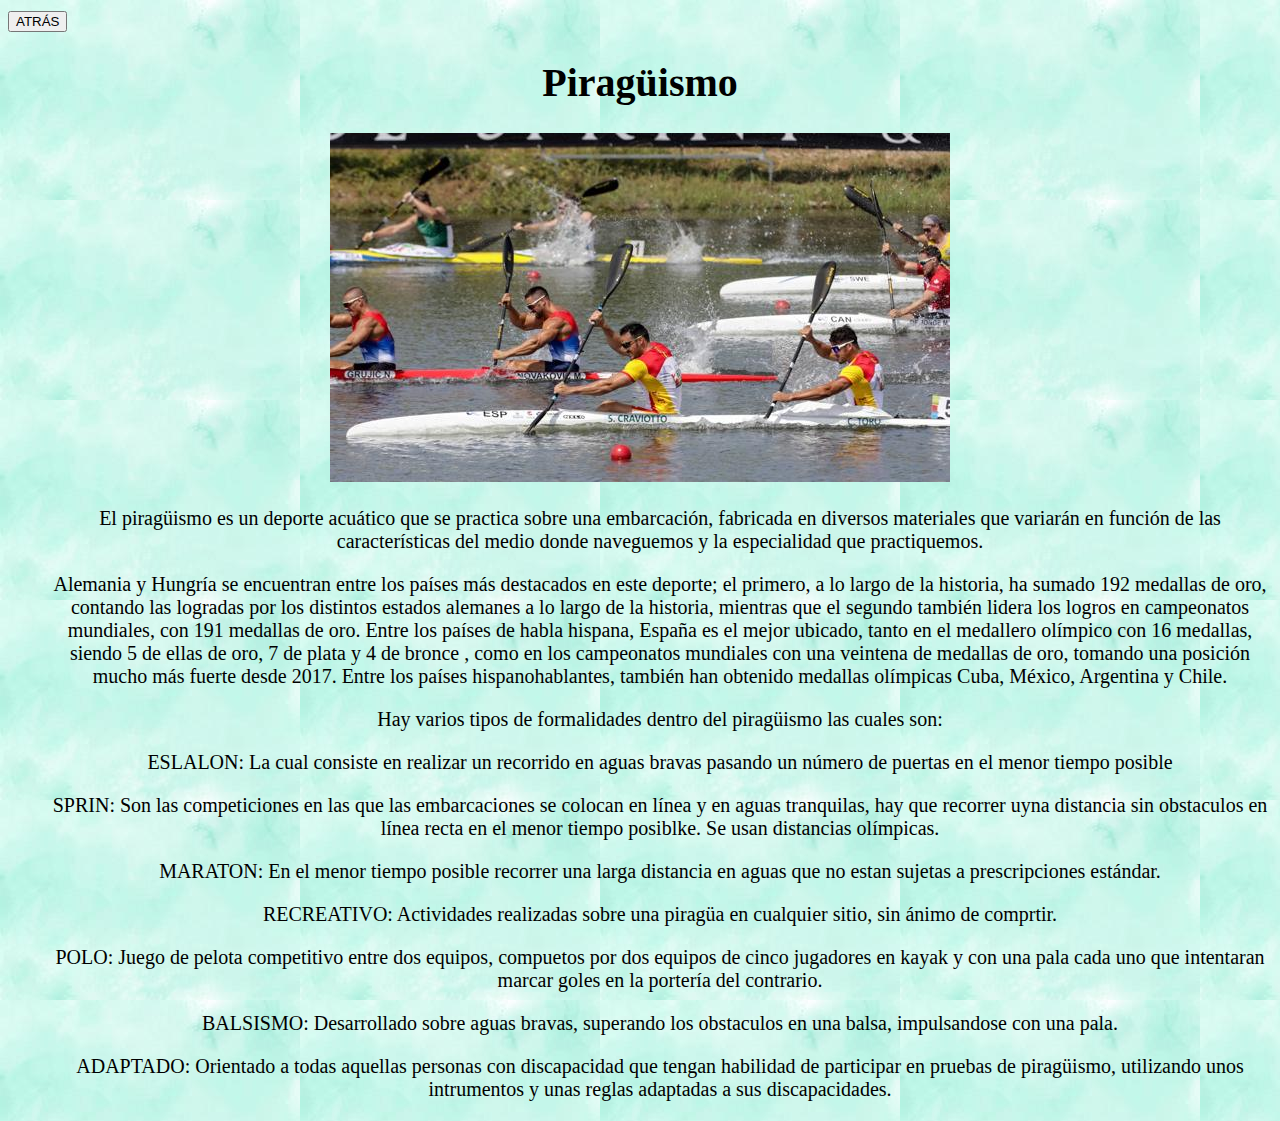
<file: paginas/piraguismo.html>
<!doctype html>
<html>
<head>
<meta charset="utf-8">
<title>Piragüismo</title>
<style type="text/css">
body {
    background-image: url(../imagenes/-background-vector.jpg);
    background-repeat: repeat;
	font-size: 20px;
}
</style>
</head>
<body>
	<button class="botonerror" onclick="location.href='../index.html'">ATRÁS</button>
<center><h1>Piragüismo</h1></center>
<center>
  <img src="../imagenes/piraguismo-kZIC--620x349@abc.jpg" width="620" height="349" alt=""/>
</center>

	<center><ul>
	  <div>El piragüismo es un deporte acuático que se practica sobre una embarcación, fabricada en diversos materiales que variarán en función de las características del medio donde naveguemos y la especialidad que practiquemos.
		  <p>Alemania y Hungría se encuentran entre los países más destacados en este deporte; el primero, a lo largo de la historia, ha sumado 192 medallas de oro, contando las logradas por los distintos estados alemanes a lo largo de la historia, mientras que el segundo también lidera los logros en campeonatos mundiales, con 191 medallas de oro. Entre los países de habla hispana, España es el mejor ubicado, tanto en el medallero olímpico con 16 medallas, siendo 5 de ellas de oro, 7 de plata y 4 de bronce , como en los campeonatos mundiales con una veintena de medallas de oro, tomando una posición mucho más fuerte desde 2017. Entre los países hispanohablantes, también han obtenido medallas olímpicas Cuba, México, Argentina y Chile.</p>
          <p>Hay varios tipos de formalidades dentro del piragüismo las cuales son:</p>
		  <p>ESLALON: La cual consiste en realizar un recorrido en aguas bravas pasando un número de puertas en el menor tiempo posible</p>
		  <p>SPRIN: Son las competiciones en las que las embarcaciones se colocan en línea y en aguas tranquilas, hay que recorrer uyna distancia sin obstaculos en línea recta en el menor tiempo posiblke. Se usan distancias olímpicas.</p>
		  <p>MARATON: En el menor tiempo posible recorrer una larga distancia en aguas que no estan sujetas a prescripciones estándar.</p>
		  <p>RECREATIVO: Actividades realizadas sobre una piragüa en cualquier sitio, sin ánimo de comprtir.</p>
		  <p>POLO: Juego de pelota competitivo entre dos equipos, compuetos por dos equipos de cinco jugadores en kayak y con una pala cada uno que intentaran marcar goles en la portería del contrario.</p>
		  <p>BALSISMO: Desarrollado sobre aguas bravas, superando los obstaculos en una balsa, impulsandose con una pala.</p>
		  <p>ADAPTADO: Orientado a todas aquellas personas con discapacidad que tengan habilidad de participar en pruebas de piragüismo, utilizando unos intrumentos y unas reglas adaptadas a sus discapacidades.</p>

</div></ul></center>
	
</body>
</html>
</file>
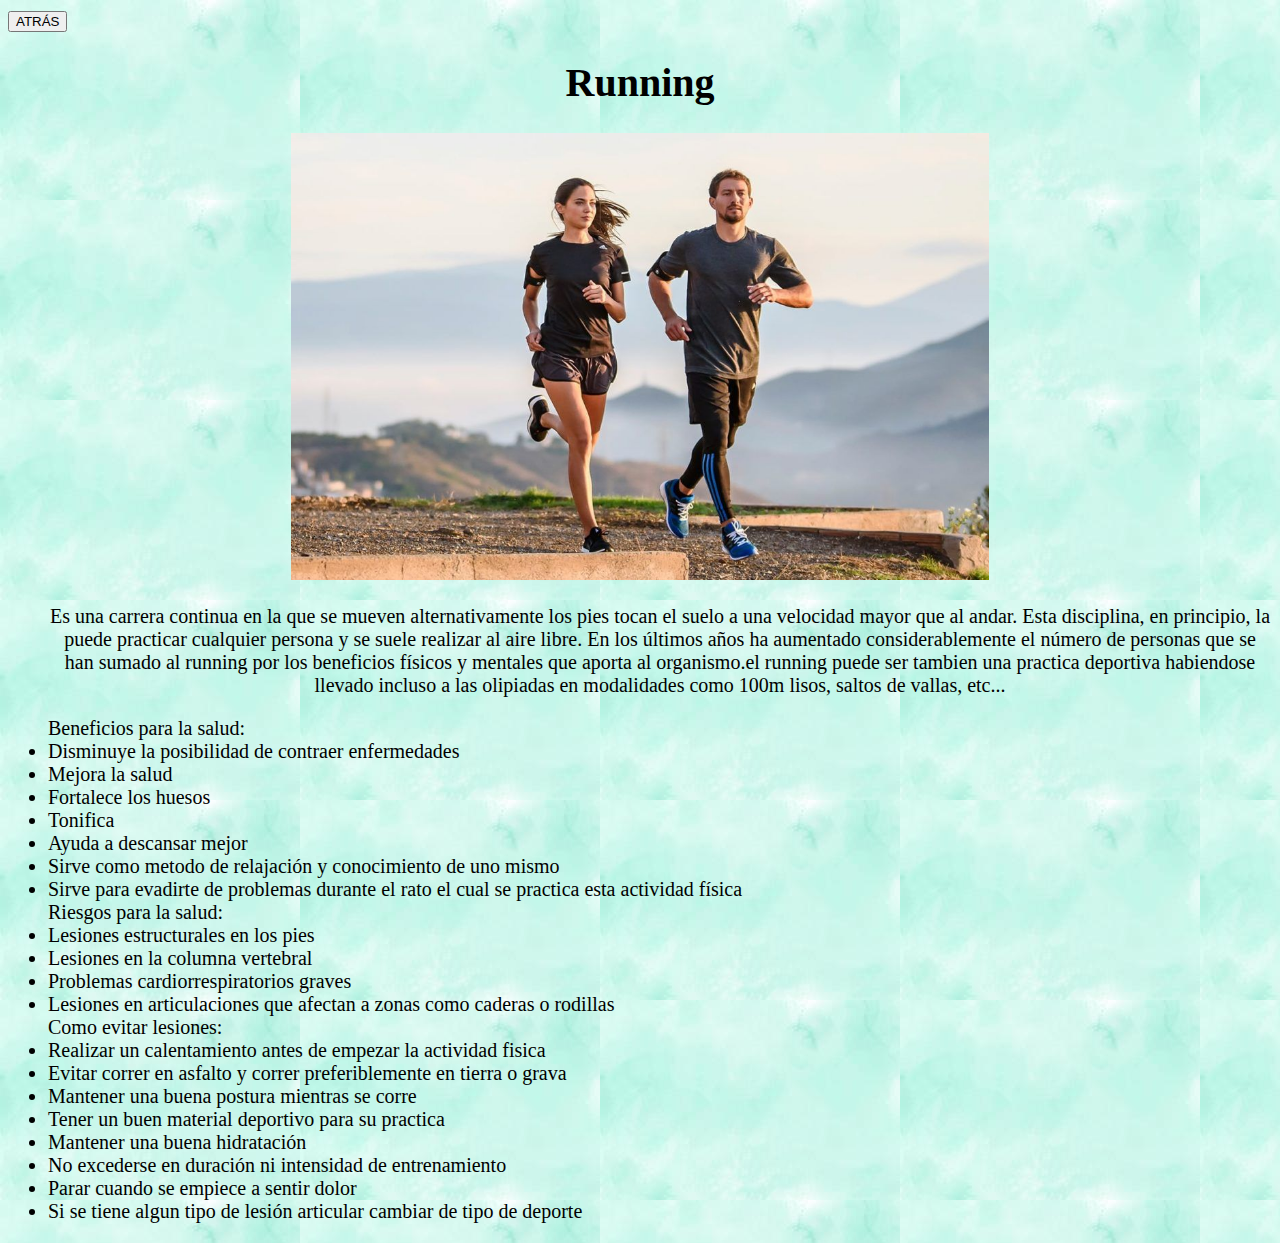
<file: paginas/runing.html>
<!doctype html>
<html>
<head>
<meta charset="utf-8">
<title>Running</title>
<style type="text/css">
body {
    background-image: url(../imagenes/-background-vector.jpg);
    background-repeat: repeat;
	font-size: 20px;
}
</style>
</head>
<body>
	<button class="botonerror" onclick="location.href='../index.html'">ATRÁS</button>
<center><h1>Running</h1></center>
<center><img src="../imagenes/running-1.jpg" width="698" height="447" alt=""></center>
<ul><p><center>Es una carrera continua en la que se mueven alternativamente los pies tocan el suelo a una velocidad mayor que al andar. Esta disciplina, en principio, la puede practicar cualquier persona y se suele realizar al aire libre. En los últimos años ha aumentado considerablemente el número de personas que se han sumado al running por los beneficios físicos y mentales que aporta al organismo.el running puede ser tambien una practica deportiva habiendose llevado incluso a las olipiadas en modalidades como 100m lisos, saltos de vallas, etc...
	</center></p>

	Beneficios para la salud:
	<li>Disminuye la posibilidad de contraer enfermedades</li>
	<li>Mejora la salud</li>
	<li>Fortalece los huesos</li>
	<li>Tonifica</li>
	<li>Ayuda a descansar mejor</li>
	<li>Sirve como metodo de relajación y conocimiento de uno mismo</li>
	<li> Sirve para evadirte de problemas durante el rato el cual se practica esta actividad física</li>
	
	Riesgos para la salud:
	<li>Lesiones estructurales en los pies</li>
	<li>Lesiones en la columna vertebral</li>
	<li>Problemas cardiorrespiratorios graves</li>
	<li>Lesiones en articulaciones que afectan a zonas como caderas o rodillas</li>
	
	Como evitar lesiones:
	<li>Realizar un calentamiento antes de empezar la actividad fisica</li>
	<li>Evitar correr en asfalto y correr preferiblemente en tierra o grava</li>
	<li>Mantener una buena postura mientras se corre</li>
	<li>Tener un buen material deportivo para su practica</li>
	<li>Mantener una buena hidratación</li>
	<li>No excederse en duración ni intensidad de entrenamiento</li>
	<li>Parar cuando se empiece a sentir dolor</li>
	<li>Si se tiene algun tipo de lesión articular cambiar de tipo de deporte</li>
	</ul>
	
	</body>
</html>
</file>
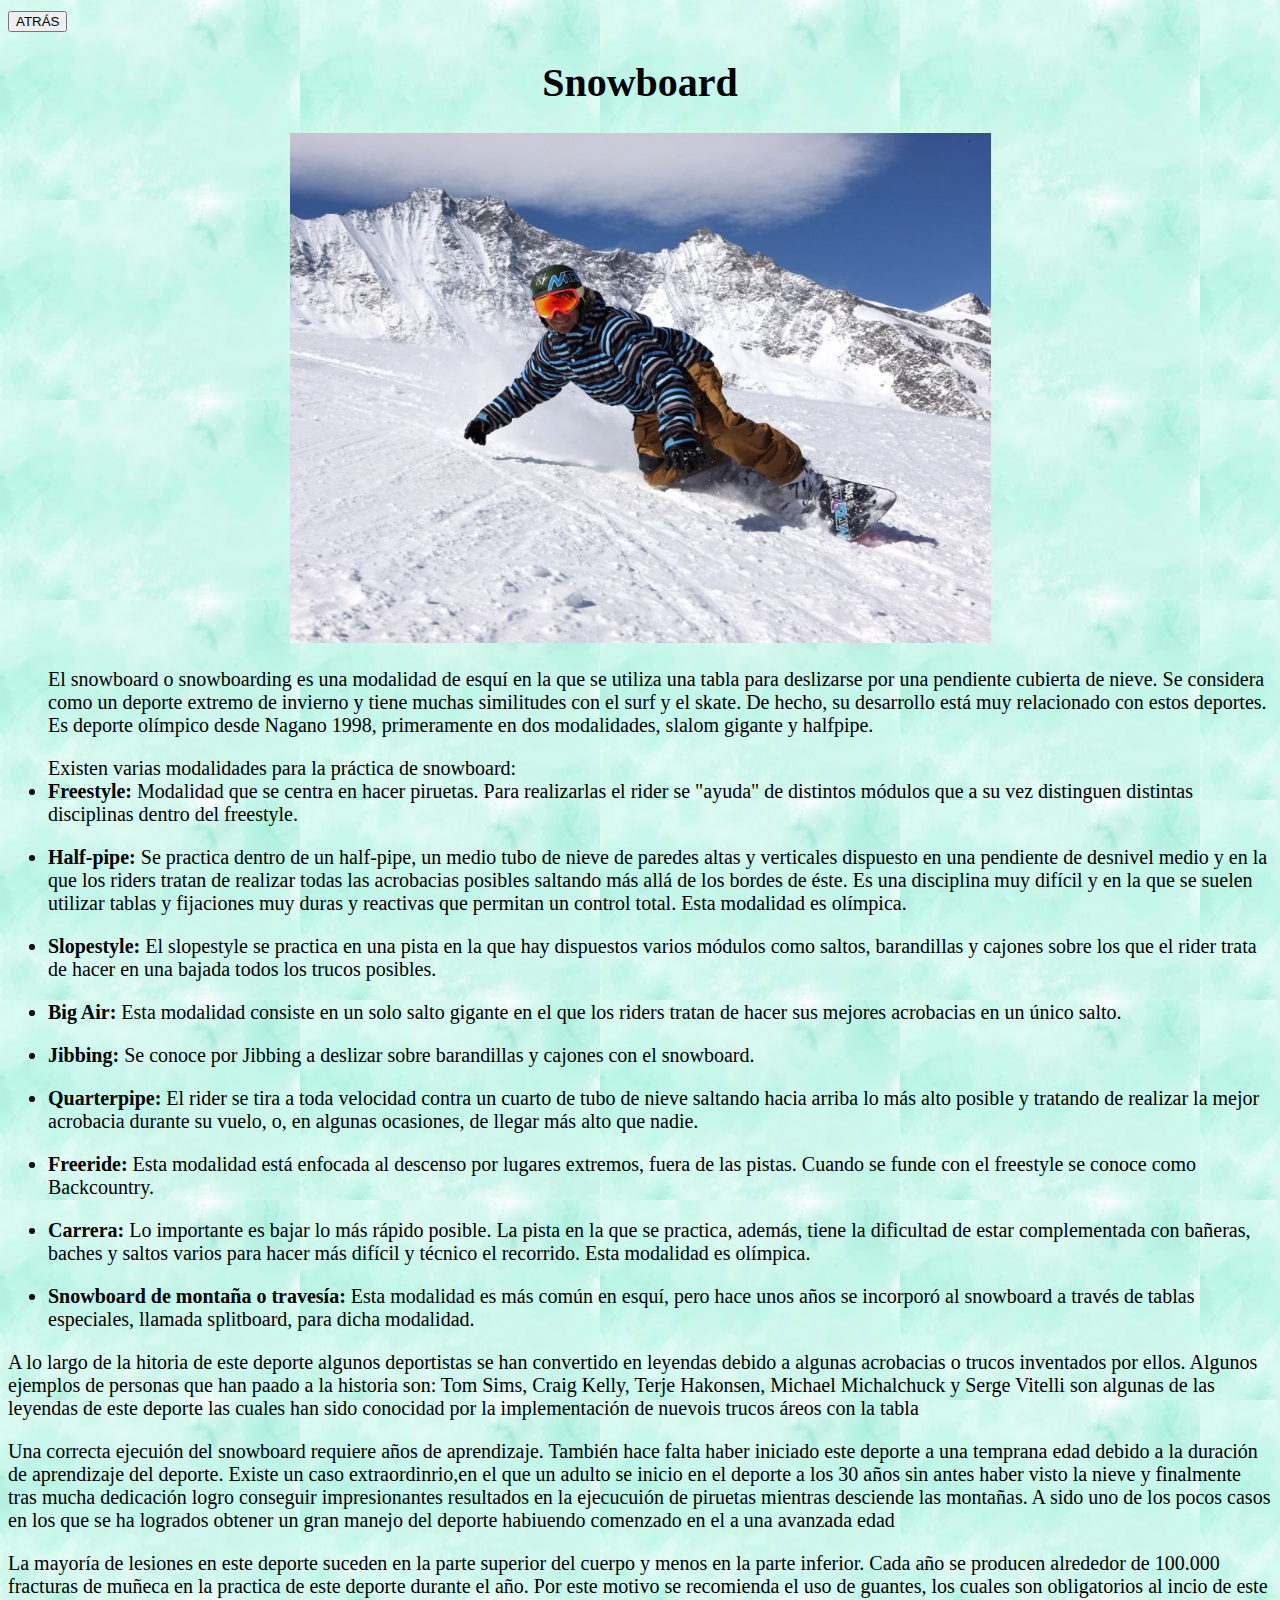
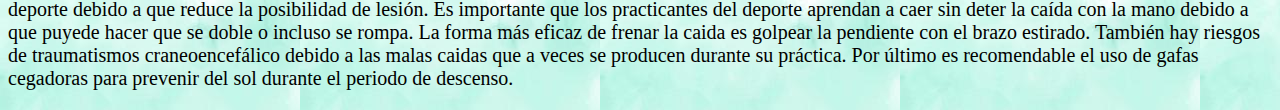
<file: paginas/snowboard.html>
<!doctype html>
<html>
<head>
<meta charset="utf-8">
<title>Snowboard</title>
<style type="text/css">
body {
    background-image: url(../imagenes/-background-vector.jpg);
    background-repeat: repeat;
	font-size: 20px;
}
</style>
</head>
<body>
	<button class="botonerror" onclick="location.href='../index.html'">ATRÁS</button>
<center><h1>Snowboard</h1></center>
<center>
  <img src="../imagenes/snowboard_0.jpg" width="701" height="510" alt=""/>
</center>
	<ul><div>El snowboard o snowboarding es una modalidad de esquí en la que se utiliza una tabla para deslizarse por una pendiente cubierta de nieve.
Se considera como un deporte extremo de invierno y tiene muchas similitudes con el surf y el skate. De hecho, su desarrollo está muy relacionado con estos deportes.
Es deporte olímpico desde Nagano 1998, primeramente en dos modalidades, slalom gigante y halfpipe.</div></ul>
	
	<ul><div>Existen varias modalidades para la práctica de snowboard:

	  <li><strong>Freestyle:</strong> Modalidad que se centra en hacer piruetas. Para realizarlas el rider se "ayuda" de distintos módulos que a su vez distinguen distintas disciplinas dentro del freestyle.</li>

		<p><li><strong>Half-pipe:</strong> Se practica dentro de un half-pipe, un medio tubo de nieve de paredes altas y verticales dispuesto en una pendiente de desnivel medio y en la que los riders tratan de realizar todas las acrobacias posibles saltando más allá de los bordes de éste. Es una disciplina muy difícil y en la que se suelen utilizar tablas y fijaciones muy duras y reactivas que permitan un control total. Esta modalidad es olímpica.</li></p>

		<p><li><strong>Slopestyle:</strong> El slopestyle se practica en una pista en la que hay dispuestos varios módulos como saltos, barandillas y cajones sobre los que el rider trata de hacer en una bajada todos los trucos posibles.</li></p>

		<p><li><strong>Big Air:</strong> Esta modalidad consiste en un solo salto gigante en el que los riders tratan de hacer sus mejores acrobacias en un único salto.</li></p>

		<p><li><strong>Jibbing:</strong> Se conoce por Jibbing a deslizar sobre barandillas y cajones con el snowboard.</li></p>

		<p><li><strong>Quarterpipe:</strong> El rider se tira a toda velocidad contra un cuarto de tubo de nieve saltando hacia arriba lo más alto posible y tratando de realizar la mejor acrobacia durante su vuelo, o, en algunas ocasiones, de llegar más alto que nadie.</li></p>

		<p><li><strong>Freeride:</strong> Esta modalidad está enfocada al descenso por lugares extremos, fuera de las pistas. Cuando se funde con el freestyle se conoce como Backcountry.</li></p>

		<p><li><strong>Carrera:</strong> Lo importante es bajar lo más rápido posible. La pista en la que se practica, además, tiene la dificultad de estar complementada con bañeras, baches y saltos varios para hacer más difícil y técnico el recorrido. Esta modalidad es olímpica.</li></p>

		<p><li><strong>Snowboard de montaña o travesía:</strong> Esta modalidad es más común en esquí, pero hace unos años se incorporó al snowboard a través de tablas especiales, llamada splitboard, para dicha modalidad.</li></p>
</div></ul>

<p>A lo largo de la hitoria de este deporte algunos deportistas se han convertido en leyendas debido a algunas acrobacias o trucos inventados por ellos. Algunos ejemplos de personas que han paado a la historia son: Tom Sims, Craig Kelly, Terje Hakonsen, Michael Michalchuck y Serge Vitelli son algunas de las leyendas de este deporte las cuales han sido conocidad por la implementación de nuevois trucos áreos con la tabla</p>

<p>Una correcta ejecuión del snowboard requiere años de aprendizaje. También hace falta haber iniciado este deporte a una temprana edad debido a la duración de aprendizaje del deporte. Existe un caso extraordinrio,en el que un adulto se inicio en el deporte a los 30 años sin antes haber visto la nieve y finalmente tras mucha dedicación logro conseguir impresionantes resultados en la ejecucuión de piruetas mientras desciende las montañas. A sido uno de los pocos casos en los que se ha logrados obtener un gran manejo del deporte habiuendo comenzado en el a una avanzada edad</p>

<p> La mayoría de lesiones en este deporte suceden en la parte superior del cuerpo y menos en la parte inferior. Cada año se producen alrededor de 100.000 fracturas de muñeca en la practica de este deporte durante el año. Por este motivo se recomienda el uso de guantes, los cuales son obligatorios al incio de este deporte debido a que reduce la posibilidad de lesión. Es importante que los practicantes del deporte aprendan a caer sin deter la caída con la mano debido a que puyede hacer que se doble o incluso se rompa. La forma más eficaz de frenar la caida es golpear la pendiente con el brazo estirado. También hay riesgos de traumatismos craneoencefálico debido a las malas caidas que a veces se producen durante su práctica. Por último es recomendable el uso de gafas cegadoras para prevenir del sol durante el periodo de descenso.</p>

	
</body>
</html>
</file>
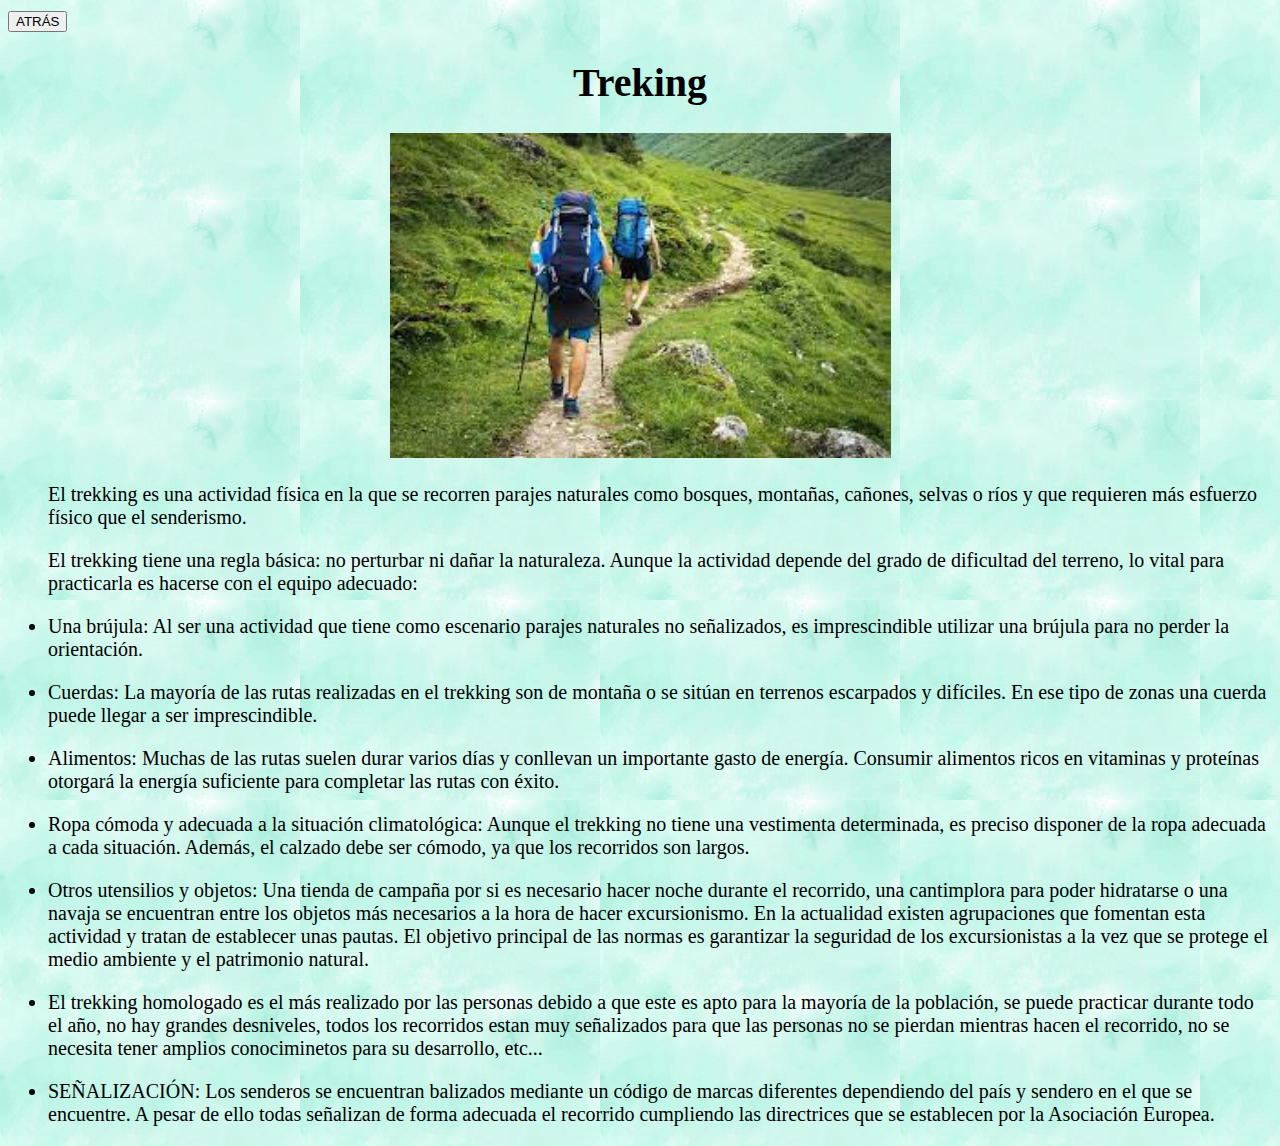
<file: paginas/trekking.html>
<!doctype html>
<html>
<head>
<meta charset="utf-8">
<title>Trekking</title>
<style type="text/css">
body {
    background-image: url(../imagenes/-background-vector.jpg);
    background-repeat: repeat;
	font-size: 20px;
	}
</style>
</head>
<body>
	<button class="botonerror" onclick="location.href='../index.html'">ATRÁS</button>
<center><h1>Treking</h1></center>
<center>
  <img src="../imagenes/trekking.jpg" width="501" height="325" alt=""/>
</center>

	<ul>El trekking es una actividad física en la que se recorren parajes naturales como bosques, montañas, cañones, selvas o ríos y que requieren más esfuerzo físico que el senderismo.
</ul>
	<ul><p>El trekking tiene una regla básica: no perturbar ni dañar la naturaleza. Aunque la actividad depende del grado de dificultad del terreno, lo vital para practicarla es hacerse con el equipo adecuado:</p></ul>

<ul><p><li>Una brújula: Al ser una actividad que tiene como escenario parajes naturales no señalizados, es imprescindible utilizar una brújula para no perder la orientación.</li></p></ul>
 
<ul><li> Cuerdas: La mayoría de las rutas realizadas en el trekking son de montaña o se sitúan en terrenos escarpados y difíciles. En ese tipo de zonas una cuerda puede llegar a ser imprescindible.</li></ul>
 
<ul><li>Alimentos: Muchas de las rutas suelen durar varios días y conllevan un importante gasto de energía. Consumir alimentos ricos en vitaminas y proteínas otorgará la energía suficiente para completar las rutas con éxito.</li></ul>
 
 <ul><li>Ropa cómoda y adecuada a la situación climatológica: Aunque el trekking no tiene una vestimenta determinada, es preciso disponer de la ropa adecuada a cada situación. Además, el calzado debe ser cómodo, ya que los recorridos son largos.</li></ul>
 
<ul><li>Otros utensilios y objetos: Una tienda de campaña por si es necesario hacer noche durante el recorrido, una cantimplora para poder hidratarse o una navaja se encuentran entre los objetos más necesarios a la hora de hacer excursionismo.
En la actualidad existen agrupaciones que fomentan esta actividad y tratan de establecer unas pautas. El objetivo principal de las normas es garantizar la seguridad de los excursionistas a la vez que se protege el medio ambiente y el patrimonio natural.</ul>

<ul><li>El trekking homologado es el más realizado por las personas debido a que este es apto para la mayoría de la población, se puede practicar durante todo el año, no hay grandes desniveles, todos los recorridos estan muy señalizados para que las personas no se pierdan mientras hacen el recorrido, no se necesita tener amplios conociminetos para su desarrollo, etc...</li></ul>

<ul><li> SEÑALIZACIÓN: Los senderos se encuentran balizados mediante un código de marcas diferentes dependiendo del país y sendero en el que se encuentre. A pesar de ello todas señalizan de forma adecuada el recorrido cumpliendo las directrices que se establecen por la Asociación Europea.</li></ul>


</li>	
</body>
</html>
</file>
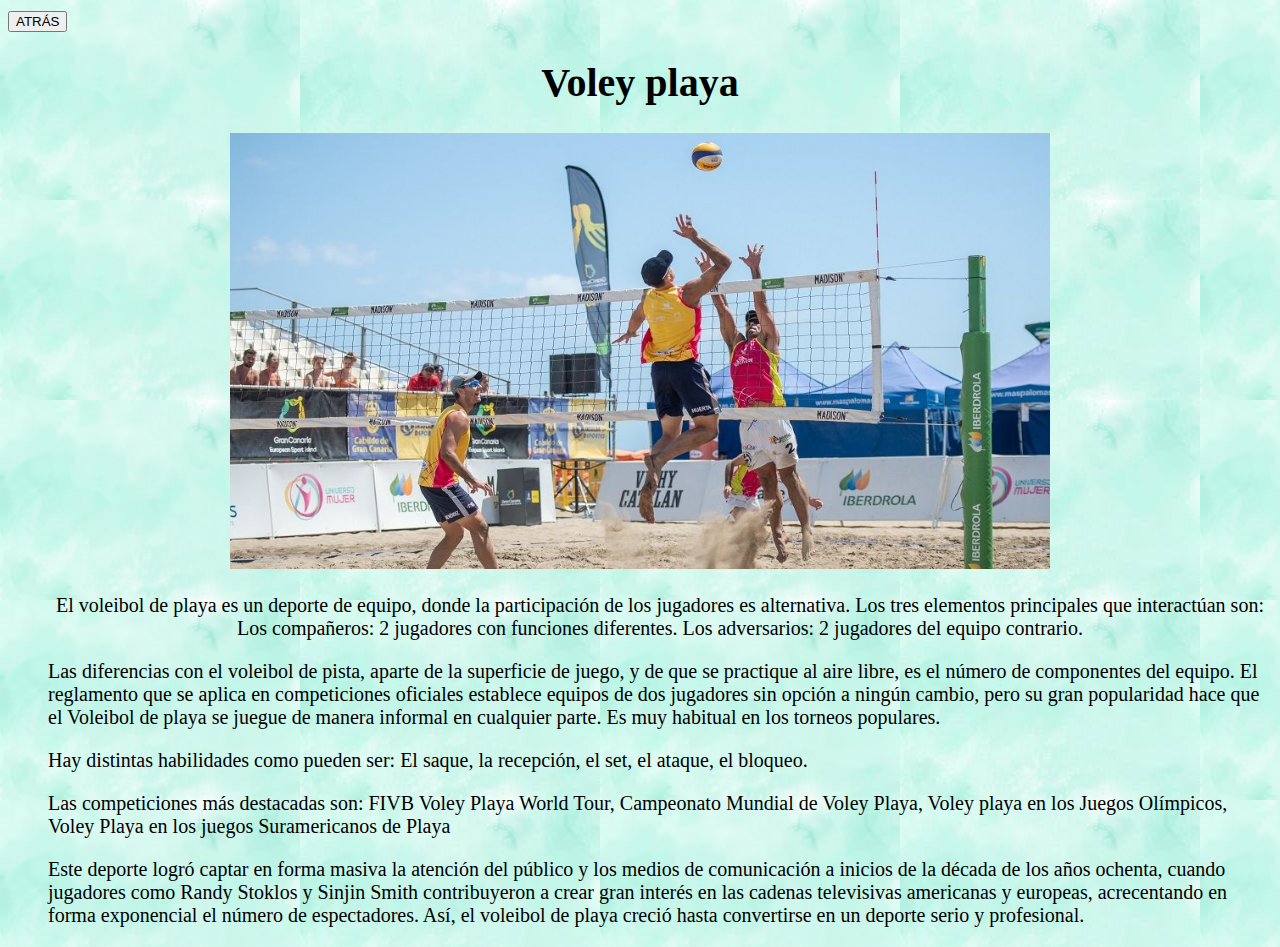
<file: paginas/voleibol_playa.html>
<!doctype html>
<html>
<head>
<meta charset="utf-8">
<title>Voley playa</title>
<style type="text/css">
body {
    background-image: url(../imagenes/-background-vector.jpg);
    background-repeat: repeat;
	font-size: 20px;
}
</style>
</head>
<body>
	<button class="botonerror" onclick="location.href='../index.html'">ATRÁS</button>
<center><h1>Voley playa</h1></center>
<center><img src="../imagenes/volvvol.jpg" width="820" height="436" alt=""/></center>
	
	  <ul style="text-align: center"><p>El voleibol de playa es un deporte de equipo, donde la participación de los jugadores es alternativa. Los tres elementos principales que interactúan son: Los compañeros: 2 jugadores con funciones diferentes. Los adversarios: 2 jugadores del equipo contrario.</p></ul>
		  
		  <ul><p>Las diferencias con el voleibol de pista, aparte de la superficie de juego, y de que se practique al aire libre, es el número de componentes del equipo. El reglamento que se aplica en competiciones oficiales establece equipos de dos jugadores sin opción a ningún cambio, pero su gran popularidad hace que el Voleibol de playa se juegue de manera informal en cualquier parte. Es muy habitual en los torneos populares.</p>
		     <p>Hay distintas habilidades como pueden ser: El saque, la recepción, el set, el ataque, el bloqueo.</p>
			 <p>Las competiciones más destacadas son: FIVB Voley Playa World Tour, Campeonato Mundial de Voley Playa, Voley playa en los Juegos Olímpicos, Voley Playa en los juegos Suramericanos de Playa</p>
			 <p>Este deporte logró captar en forma masiva la atención del público y los medios de comunicación a inicios de la década de los años ochenta, cuando jugadores como Randy Stoklos y Sinjin Smith contribuyeron a crear gran interés en las cadenas televisivas americanas y europeas, acrecentando en forma exponencial el número de espectadores. Así, el voleibol de playa creció hasta convertirse en un deporte serio y profesional.</p>
		  </ul>
	</body>
</html>
</file>
<file: css pw.css>
@charset "utf-8";
body,td,th {
    font-family: Baskerville, "Palatino Linotype", Palatino, "Century Schoolbook L", "Times New Roman", serif;
    font-size: 20px;
}
body {
    background-repeat: repeat;
    background-size: 100%;
    background-image: url("imagenes/-background-vector.jpg");
    
}
li center #div {
    position: absolute;
    left: 73px;
}

* {
margin:0px;
padding:0px;
}
#header {
margin:auto;
width:500px;
font-family:Arial, Helvetica, sans-serif;
}

ul, ol {
list-style:none;
}

.nav{
}

.nav > li {
	float:left;
}

.nav li a {
background-color:orange;
color:#fff;
text-decoration:none;
padding:10px 12px;
display:block;
}

.nav li a:hover {
background-color:pink;
	
}

.nav li ul {
display:none;
position:absolute;
}


.nav li:hover > ul {
display:block;
}

.nav2 > li {
	float:left;
}

.nav2 li a {
background-color:orange;
color:#fff;
text-decoration:none;
padding:10px 12px;
display:block;
}

.nav2 li a:hover {
background-color:pink;
}

.nav2 li ul {
display:none;
position:absolute;
}

.nav2 li:hover > ul {
display:block;
}

.nav3 > li {
	float:left;
}

.nav3 li a {
background-color:orange;
color:#fff;
text-decoration:none;
padding:10px 12px;
display:block;
}

.nav3 li a:hover {
background-color:pink;
}

.nav3 li ul {
display:none;
position:relative;
}

.nav3 li:hover > ul {
display:block;
}

#borderedondo {
	border-radius: 100px;
	background-color:#FFB806;
	width:810px;
	height:450px;
	text-align:center;}
</file>
